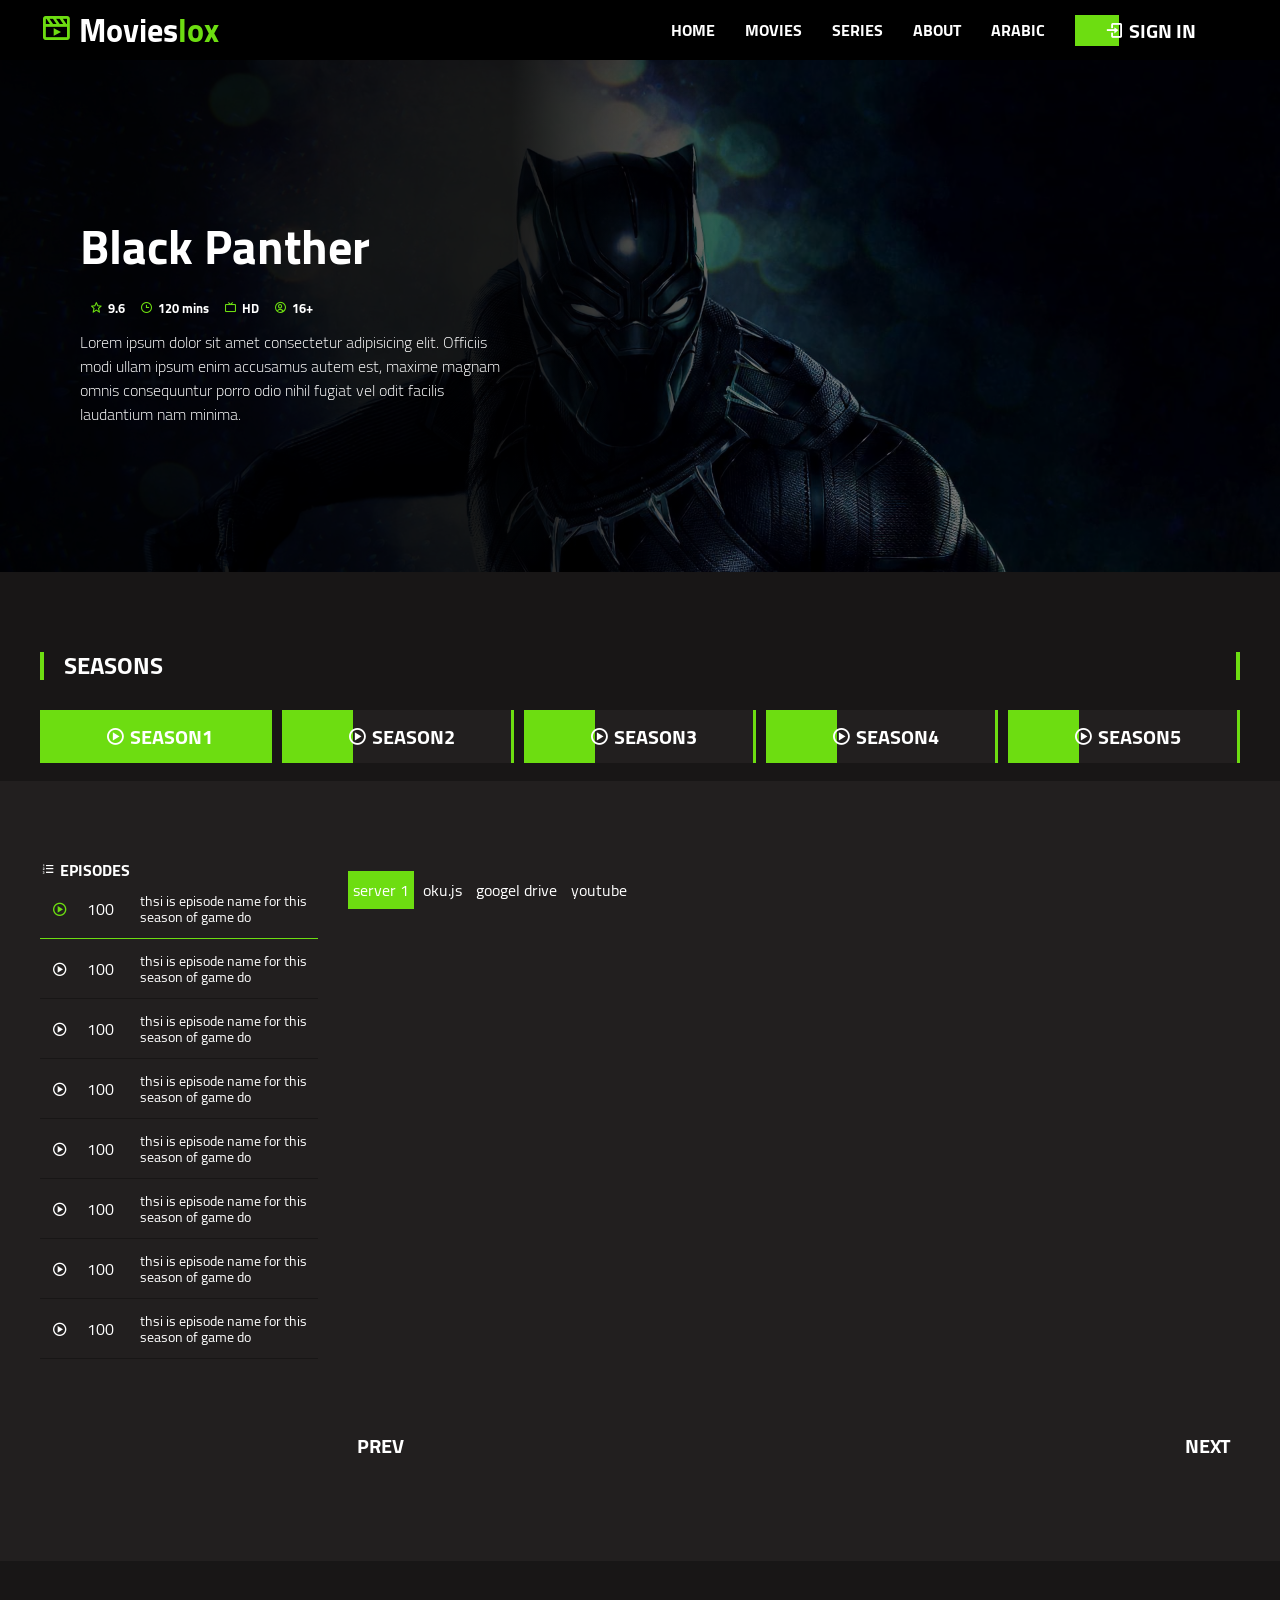
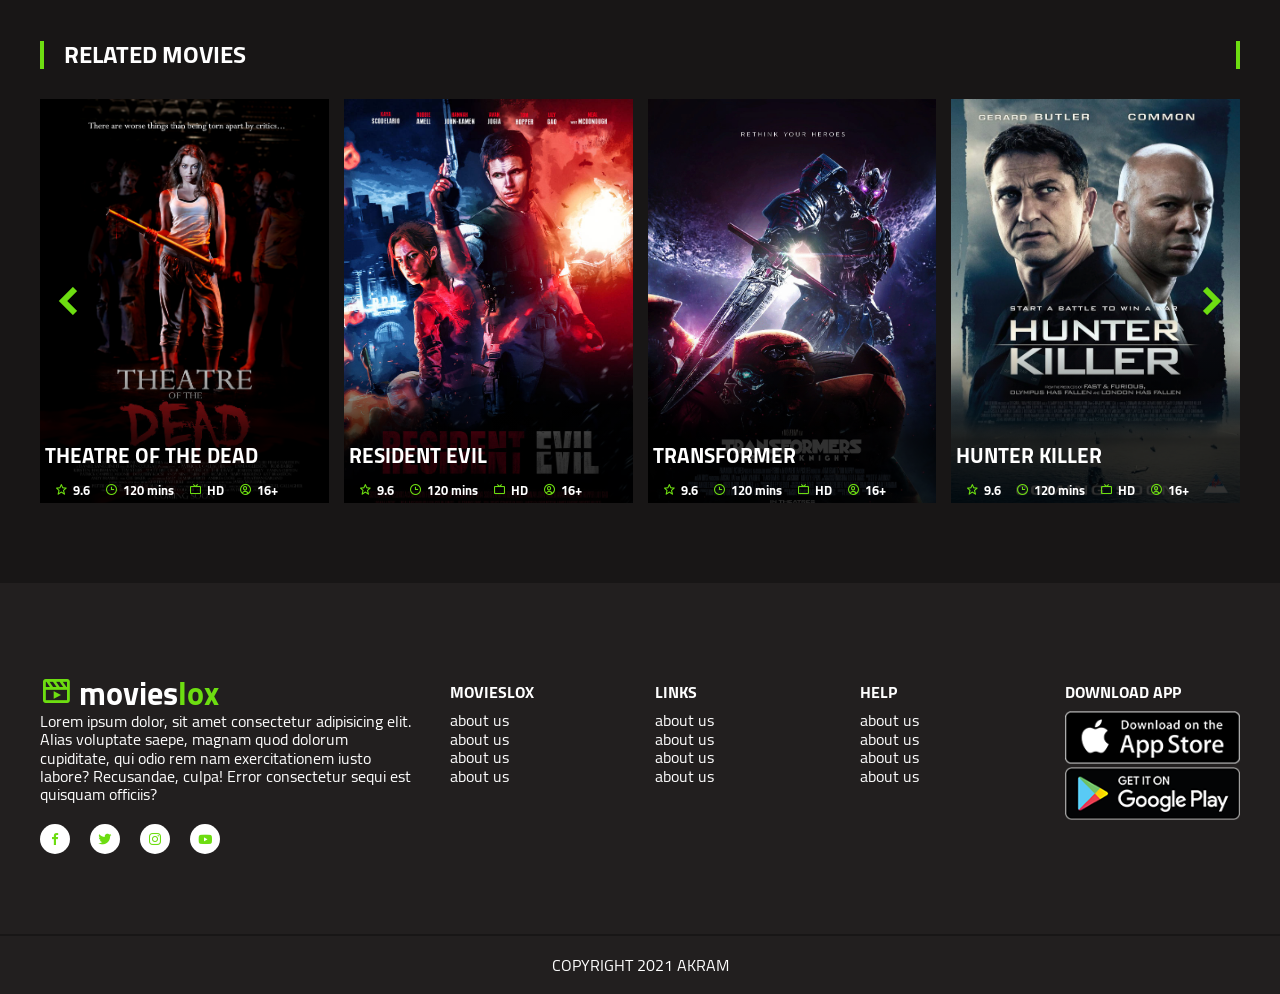
<file: moviesLox-main/movie.html>
<!DOCTYPE html>
<html lang="en">
<head>
    <meta charset="UTF-8">
    <meta http-equiv="X-UA-Compatible" content="IE=edge">
    <meta name="viewport" content="width=device-width, initial-scale=1.0">
    <title>MOVIESLOX</title>
    <!-- css include -->
        <!-- normalize  -->
        <link rel="stylesheet" href="css/normalize.css">
        <!-- end normalize  -->
        <!-- fonts  -->
        <link rel="stylesheet" href="css/fonts.css">
        <!-- end fonts  -->
        <link rel="stylesheet" href="css/bootstrap-grid.min.css">
        <!-- box icons  -->
        <link href='https://unpkg.com/boxicons@2.0.7/css/boxicons.min.css' rel='stylesheet'>
        <!-- end box icons  -->
        <!-- owl carousel  -->
        <link rel="stylesheet" href="https://cdnjs.cloudflare.com/ajax/libs/OwlCarousel2/2.3.4/assets/owl.carousel.min.css"
         integrity="sha512-tS3S5qG0BlhnQROyJXvNjeEM4UpMXHrQfTGmbQ1gKmelCxlSEBUaxhRBj/EFTzpbP4RVSrpEikbmdJobCvhE3g=="
          crossorigin="anonymous" />
        <!-- end owl carousel  -->
        <!-- main  -->
        <link rel="stylesheet" href="css/main.css">
        <!-- end main  -->
    <!-- end css include  -->
  
</head>
<body>
    <!-- nav  -->
    <div class="nav-wrapper">
        <div class="container">
            <div class="nav">
                <!-- logo  -->
                <a href="#" class="logo">
                    <i class='bx bx-movie-play flip-rtl  bx-tada main-color'></i>
                    <span>movies</span><span class="main-color">lox</span>
                </a>
                <!-- end logo  -->
                <!-- menu  -->
                <ul class="nav-menu" id="nav-menu">
                    <li><a class="c-n-item" href="#Home">Home</a></li>
                    <li>
                        <a class="c-n-item" href="#Genre">movies</a>
                        <div class="c-n-i-dropDown">
                            <a href="#" class="list-group-item">action</a>
                            <a href="#" class="list-group-item">action</a>
                            <a href="#" class="list-group-item">action</a>
                            <a href="#" class="list-group-item">action</a>
                            <a href="#" class="list-group-item">action</a>

                        </div>
                    </li>
                    <li><a class="c-n-item" href="#Series">Series</a></li>
                    <li>
                        <a class="c-n-item" href="#About">About</a>

                    </li>
                    <li><a class="c-n-item"  href="rtl/index.html">arabic</a></li>
                    <li>
                        <a href="#Singin" class="btn btn-hover c-n-item">
                            <i class='bx bx-log-in flip-rtl' ></i>
                            <span>Sign in</span>
                        </a>
                    </li>
                </ul>
                <!-- end menu  -->
                <!-- mobile menu toggle  -->
                <div class="hamburger-menu" id="hamburger-menu">
                    <div class="hamburger"></div>
                </div>
                <!-- end mobile menu toggle  -->
            </div>
        </div>
    </div>
    <!-- end nav  -->
    <!-- movie-slide  -->
    <div class="movie-slide">
        <!-- slide item  -->
        <div class="slide-item ">
            <img src="images/black-banner.png" alt="">
            <div class="overlay"></div>
            <div class="slide-item-content">
                <div class="item-content-wrapper">
                    <div class="item-content item-content-title  ">black panther</div>
                    <div class="item-content-infos  ">
                        <div class="item-content-info  rating">
                            <i class="bx bx-star flip-rtl"></i>
                            <span>9.6</span>
                        </div>
                        <div class="item-content-info time">
                            <i class="bx bx-time flip-rtl"></i>
                            <span>120 mins</span>
                        </div>
                        <div class="item-content-info resolution">
                            <i class='bx bx-tv flip-rtl'></i>
                            <span>hd</span>
                        </div>
                        <div class="item-content-info age-restriction">
                            <i class='bx bx-user-circle flip-rtl'></i>
                            <span>16+</span>
                        </div>
                    </div>
                    <div class="item-content-description  ">
                        Lorem ipsum dolor sit amet consectetur adipisicing elit.
                        Officiis modi ullam ipsum enim accusamus autem est,
                        maxime magnam omnis consequuntur porro odio
                        nihil fugiat vel odit facilis laudantium nam minima.
                    </div>
             
                </div>
            </div>
        </div>
        <!-- end slide item  -->
    </div>
    <!-- end movie-slide -->
    <!-- seasons  slid  -->
        
    <div class="section">
        <div class="container">
            <div class="section-header">
                seasons
            </div>
            <div id="seasons-slid" class="owl-carousel ">
                <a href="#" class="season-item btn btn-hover active">
                    <i class="bx bx-play-circle flip-rtl"></i>
                    <span>season</span><span class="num">1</span>
                </a>                
                <a href="#" class="season-item btn btn-hover">
                    <i class="bx bx-play-circle flip-rtl"></i>
                    <span>season</span><span class="num">2</span>
                </a>                
                <a href="#" class="season-item btn btn-hover">
                    <i class="bx bx-play-circle flip-rtl"></i>
                    <span>season</span><span class="num">3</span>
                </a>                
                <a href="#" class="season-item btn btn-hover">
                    <i class="bx bx-play-circle flip-rtl"></i>
                    <span>season</span><span class="num">4</span>
                </a>                
                <a href="#" class="season-item btn btn-hover">
                    <i class="bx bx-play-circle flip-rtl"></i>
                    <span>season</span><span class="num">5</span>
                </a>                
                <a href="#" class="season-item btn btn-hover">
                    <i class="bx bx-play-circle flip-rtl"></i>
                    <span>season</span><span class="num">6</span>
                </a>                
                <a href="#" class="season-item btn btn-hover">
                    <i class="bx bx-play-circle flip-rtl"></i>
                    <span>season</span><span class="num">7</span>
                </a>                
                <a href="#" class="season-item btn btn-hover">
                    <i class="bx bx-play-circle flip-rtl"></i>
                    <span>season</span><span class="num">8</span>
                </a>                
                <a href="#" class="season-item btn btn-hover">
                    <i class="bx bx-play-circle flip-rtl"></i>
                    <span>season</span><span class="num">9</span>
                </a>                
                <a href="#" class="season-item btn btn-hover">
                    <i class="bx bx-play-circle flip-rtl"></i>
                    <span>season</span><span class="num">10</span>
                </a>                
                <a href="#" class="season-item btn btn-hover">
                    <i class="bx bx-play-circle flip-rtl"></i>
                    <span>season</span><span class="num">11</span>
                </a>                
                <a href="#" class="season-item btn btn-hover">
                    <i class="bx bx-play-circle flip-rtl"></i>
                    <span>season</span><span class="num">12</span>
                </a>                
                <a href="#" class="season-item btn btn-hover">
                    <i class="bx bx-play-circle flip-rtl"></i>
                    <span>season</span><span class="num">133</span>
                </a>                
            </div>
        </div>
    </div>
    <!-- end  Seasons  slid   -->
    <!-- watch-section  -->
    <div class="watch-section section">
        <div class="container">
            <div class="row reverse-col-md">
                <!-- episodes  -->
                <div class=" col-lg-3">
                    <div class="episodes">
                        <div class="title">
                            <i class='bx bx-list-ol'></i>
                            <span>episodes</span>
                        </div>
                        <div class="episodes-list">
                            <ul>
                                <li>
                                    <a href="#" class="active">
                                       <div class="episode-name">thsi is episode name for this season of game do </div>
                                       <span class="episode-number">100</span>
                                       <span class="paly-icon">
                                            <i class="bx bx-play-circle flip-rtl"></i>
                                       </span>
                                    </a>
                                </li>
                                <li>
                                    <a href="#">
                                       <div class="episode-name">thsi is episode name for this season of game do </div>
                                       <span class="episode-number">100</span>
                                       <span class="paly-icon">
                                            <i class="bx bx-play-circle flip-rtl"></i>
                                       </span>
                                    </a>
                                </li>
                                <li>
                                    <a href="#">
                                       <div class="episode-name">thsi is episode name for this season of game do </div>
                                       <span class="episode-number">100</span>
                                       <span class="paly-icon">
                                            <i class="bx bx-play-circle flip-rtl"></i>
                                       </span>
                                    </a>
                                </li>
                                <li>
                                    <a href="#">
                                       <div class="episode-name">thsi is episode name for this season of game do </div>
                                       <span class="episode-number">100</span>
                                       <span class="paly-icon">
                                            <i class="bx bx-play-circle flip-rtl"></i>
                                       </span>
                                    </a>
                                </li>
                                <li>
                                    <a href="#">
                                       <div class="episode-name">thsi is episode name for this season of game do </div>
                                       <span class="episode-number">100</span>
                                       <span class="paly-icon">
                                            <i class="bx bx-play-circle flip-rtl"></i>
                                       </span>
                                    </a>
                                </li>
                                <li>
                                    <a href="#">
                                       <div class="episode-name">thsi is episode name for this season of game do </div>
                                       <span class="episode-number">100</span>
                                       <span class="paly-icon">
                                            <i class="bx bx-play-circle flip-rtl"></i>
                                       </span>
                                    </a>
                                </li>
                                <li>
                                    <a href="#">
                                       <div class="episode-name">thsi is episode name for this season of game do </div>
                                       <span class="episode-number">100</span>
                                       <span class="paly-icon">
                                            <i class="bx bx-play-circle flip-rtl"></i>
                                       </span>
                                    </a>
                                </li>
                                <li>
                                    <a href="#">
                                       <div class="episode-name">thsi is episode name for this season of game do </div>
                                       <span class="episode-number">100</span>
                                       <span class="paly-icon">
                                            <i class="bx bx-play-circle flip-rtl"></i>
                                       </span>
                                    </a>
                                </li>
                                <li>
                                    <a href="#">
                                       <div class="episode-name">thsi is episode name for this season of game do </div>
                                       <span class="episode-number">100</span>
                                       <span class="paly-icon">
                                            <i class="bx bx-play-circle flip-rtl"></i>
                                       </span>
                                    </a>
                                </li>
                                <li>
                                    <a href="#">
                                       <div class="episode-name">thsi is episode name for this season of game do </div>
                                       <span class="episode-number">100</span>
                                       <span class="paly-icon">
                                            <i class="bx bx-play-circle flip-rtl"></i>
                                       </span>
                                    </a>
                                </li>
                                <li>
                                    <a href="#">
                                       <div class="episode-name">thsi is episode name for this season of game do </div>
                                       <span class="episode-number">100</span>
                                       <span class="paly-icon">
                                            <i class="bx bx-play-circle flip-rtl"></i>
                                       </span>
                                    </a>
                                </li>
 
                            </ul>
                        </div>
                    </div>
                <!-- end episodes  -->
                </div>
                <div class=" col-lg-9">
                    <div class="row">
                        <div class="col-12">
                            <!-- servers  -->
                            <div class="embed-servers">
                                <div  data-link="https://movs4u.club/embed/6NuQSdhzZBFOV/" class="server-link active">
                                      server 1 
                                </div>
                                <div  data-link="https://ok.ru/videoembed/2228405865178" class="server-link">
                                    oku.js 
                                </div>
                                <div  data-link="https://uqload.com/embed-unfiybuk5ofu.html" class="server-link">
                                   googel drive 
                                </div>
                                <div   data-link="https://yastatic.net/yandex-video-player-iframe-api-bundles/1.0-5946/frame.html#post_message_config=true&amp;vsid=f1a37a417a16cc0271d9e56ad30221caad2807f2cb52xWEBx5946x1621367374&amp;from=dis" class="server-link">
                                    youtube 
                                </div>
                            </div>
                            <!-- end servers  -->
                        </div>
                    </div>
                    <div class="row">
                        <div class="col-12">
                            <!-- player  -->
                            <div id="embed-player" class="embed-player">
                                <iframe id="iframe-player" allowfullscreen="" src="https://movs4u.club/embed/6NuQSdhzZBFOV/"
                                class="iframe-player" width="100%" height="100%" frameborder="0"></iframe>
                            </div>
                            <!-- end player -->
                        </div>
                    </div>
                    <div class="row">
                        <div class="episodes-navigation">
                            <a href="#prev" class="btn">prev</a>
                            <a href="#next" class="btn">next</a>
                        </div>
                    </div>
                </div>
            </div>

        </div>
    </div>
    <!-- end watch section  -->
    <!-- related movies section  -->
    <div class="section">
        <div class="container">
            <div class="section-header">
                related movies
            </div>
            <div class="movies-slid carousel-nav-center owl-carousel">
                <!-- movie item  -->
                <a href="#" class="movie-item">
                    <img src="images/movies/theatre-dead.jpg" alt="">
                    <div class="movie-item-content">
                        <div class="movie-item-title">
                            theatre of the dead
                        </div>
                        <div class="item-content-infos ">
                            <div class="item-content-info  rating">
                                <i class="bx bx-star flip-rtl"></i>
                                <span>9.6</span>
                            </div>
                            <div class="item-content-info time">
                                <i class="bx bx-time flip-rtl"></i>
                                <span>120 mins</span>
                            </div>
                            <div class="item-content-info resolution">
                                <i class='bx bx-tv flip-rtl'></i>
                                <span>hd</span>
                            </div>
                            <div class="item-content-info age-restriction">
                                <i class='bx bx-user-circle flip-rtl'></i>
                                <span>16+</span>
                            </div>
                        </div>
                    </div>
                </a>
                <!-- end movie item  -->

                <!-- :::::::::::::::::::::: -->
                <!-- :::::::::::::::::::::::::: -->
                <!-- movie item  -->
                <a href="#" class="movie-item">
                    <img src="images/movies/resident-evil.jpg" alt="">
                    <div class="movie-item-content">
                        <div class="movie-item-title">
                            resident evil
                        </div>
                        <div class="item-content-infos ">
                            <div class="item-content-info  rating">
                                <i class="bx bx-star flip-rtl"></i>
                                <span>9.6</span>
                            </div>
                            <div class="item-content-info time">
                                <i class="bx bx-time flip-rtl"></i>
                                <span>120 mins</span>
                            </div>
                            <div class="item-content-info resolution">
                                <i class='bx bx-tv flip-rtl'></i>
                                <span>hd</span>
                            </div>
                            <div class="item-content-info age-restriction">
                                <i class='bx bx-user-circle flip-rtl'></i>
                                <span>16+</span>
                            </div>
                        </div>
                    </div>
                </a>
                <!-- movie item  -->
                <a href="#" class="movie-item">
                    <img src="images/movies/transformer.jpg" alt="">
                    <div class="movie-item-content">
                        <div class="movie-item-title">
                            transformer
                        </div>
                        <div class="item-content-infos ">
                            <div class="item-content-info  rating">
                                <i class="bx bx-star flip-rtl"></i>
                                <span>9.6</span>
                            </div>
                            <div class="item-content-info time">
                                <i class="bx bx-time flip-rtl"></i>
                                <span>120 mins</span>
                            </div>
                            <div class="item-content-info resolution">
                                <i class='bx bx-tv flip-rtl'></i>
                                <span>hd</span>
                            </div>
                            <div class="item-content-info age-restriction">
                                <i class='bx bx-user-circle flip-rtl'></i>
                                <span>16+</span>
                            </div>
                        </div>
                    </div>
                </a>
                <a href="#" class="movie-item">
                    <img src="images/movies/hunter-killer.jpg" alt="">
                    <div class="movie-item-content">
                        <div class="movie-item-title">
                            hunter killer
                        </div>
                        <div class="item-content-infos ">
                            <div class="item-content-info  rating">
                                <i class="bx bx-star flip-rtl"></i>
                                <span>9.6</span>
                            </div>
                            <div class="item-content-info time">
                                <i class="bx bx-time flip-rtl"></i>
                                <span>120 mins</span>
                            </div>
                            <div class="item-content-info resolution">
                                <i class='bx bx-tv flip-rtl'></i>
                                <span>hd</span>
                            </div>
                            <div class="item-content-info age-restriction">
                                <i class='bx bx-user-circle flip-rtl'></i>
                                <span>16+</span>
                            </div>
                        </div>
                    </div>
                </a>
                <a href="#" class="movie-item">
                    <img src="images/movies/love-roise.jpg" alt="">
                    <div class="movie-item-content">
                        <div class="movie-item-title">
                            love roise
                        </div>
                        <div class="item-content-infos ">
                            <div class="item-content-info  rating">
                                <i class="bx bx-star flip-rtl"></i>
                                <span>9.6</span>
                            </div>
                            <div class="item-content-info time">
                                <i class="bx bx-time flip-rtl"></i>
                                <span>120 mins</span>
                            </div>
                            <div class="item-content-info resolution">
                                <i class='bx bx-tv flip-rtl'></i>
                                <span>hd</span>
                            </div>
                            <div class="item-content-info age-restriction">
                                <i class='bx bx-user-circle flip-rtl'></i>
                                <span>16+</span>
                            </div>
                        </div>
                    </div>
                </a>
                <a href="#" class="movie-item">
                    <img src="images/movies/insidious.jpg" alt="">
                    <div class="movie-item-content">
                        <div class="movie-item-title">
                            insidious
                        </div>
                        <div class="item-content-infos ">
                            <div class="item-content-info  rating">
                                <i class="bx bx-star flip-rtl"></i>
                                <span>9.6</span>
                            </div>
                            <div class="item-content-info time">
                                <i class="bx bx-time flip-rtl"></i>
                                <span>120 mins</span>
                            </div>
                            <div class="item-content-info resolution">
                                <i class='bx bx-tv flip-rtl'></i>
                                <span>hd</span>
                            </div>
                            <div class="item-content-info age-restriction">
                                <i class='bx bx-user-circle flip-rtl'></i>
                                <span>16+</span>
                            </div>
                        </div>
                    </div>
                </a>
                <a href="#" class="movie-item">
                    <img src="images/movies/resident-evil.jpg" alt="">
                    <div class="movie-item-content">
                        <div class="movie-item-title">
                            resident evil
                        </div>
                        <div class="item-content-infos ">
                            <div class="item-content-info  rating">
                                <i class="bx bx-star flip-rtl"></i>
                                <span>9.6</span>
                            </div>
                            <div class="item-content-info time">
                                <i class="bx bx-time flip-rtl"></i>
                                <span>120 mins</span>
                            </div>
                            <div class="item-content-info resolution">
                                <i class='bx bx-tv flip-rtl'></i>
                                <span>hd</span>
                            </div>
                            <div class="item-content-info age-restriction">
                                <i class='bx bx-user-circle flip-rtl'></i>
                                <span>16+</span>
                            </div>
                        </div>
                    </div>
                </a>
                <!-- end movie item  -->
                <!-- :::::::::::::::::::::::::: -->
                <!-- :::::::::::::::::::::::::::: -->
            </div>
        </div>
    </div>
    <!-- end related movies section  -->
    <!-- footer section  -->
    <footer class="section">
        <div class="container">
            <div class="row">
                <div class="col-lg-4 col-md-6 col-sm-12">
                    <div class="content">
                        <!-- logo  -->
                        <a href="#" class="logo">
                            <i class='bx bx-movie-play flip-rtl  bx-tada main-color'></i>
                            <span>movies</span><span class="main-color">lox</span>
                        </a>
                        <!-- end logo  -->
                        <p>Lorem ipsum dolor, sit amet consectetur adipisicing elit. 
                            Alias voluptate saepe, magnam quod dolorum cupiditate, 
                            qui odio rem nam exercitationem iusto labore? Recusandae, 
                            culpa! Error consectetur sequi est quisquam officiis?
                        </p>
                        <div class="social-list">
                            <a href="#" class="social-item">
                                <i class="bx bxl-facebook "></i>
                            </a>
                            <a href="#" class="social-item">
                                <i class="bx bxl-twitter "></i>
                            </a>
                            <a href="#" class="social-item">
                                <i class="bx bxl-instagram "></i>
                            </a>
                            <a href="#" class="social-item">
                                <i class="bx bxl-youtube "></i>
                            </a>
                        </div>
                    </div>
                </div>
                <div class="col-lg-8 col-md-6 col-sm-12">
                    <div class="row">
                        <div class="col-lg-3 col-md-6 col-sm-12">
                            <div class="content">
                                <div class="wedget-title">movieslox</div>
                                <ul class="wedget-menu">
                                    <li><a href="#">about us</a></li>
                                    <li><a href="#">about us</a></li>
                                    <li><a href="#">about us</a></li>
                                    <li><a href="#">about us</a></li>
                                </ul>
                            </div>
                        </div>
                        <div class="col-lg-3 col-md-6 col-sm-12">
                            <div class="content">
                                <div class="wedget-title">links</div>
                                <ul class="wedget-menu">
                                    <li><a href="#">about us</a></li>
                                    <li><a href="#">about us</a></li>
                                    <li><a href="#">about us</a></li>
                                    <li><a href="#">about us</a></li>
                                </ul>
                            </div>
                        </div>
                        <div class="col-lg-3 col-md-6 col-sm-12">
                            <div class="content">
                                <div class="wedget-title">help</div>
                                <ul class="wedget-menu">
                                    <li><a href="#">about us</a></li>
                                    <li><a href="#">about us</a></li>
                                    <li><a href="#">about us</a></li>
                                    <li><a href="#">about us</a></li>
                                </ul>
                            </div>
                        </div>
                        <div class="col-lg-3 col-md-6 col-sm-12">
                            <div class="content">
                                <div class="wedget-title">download app</div>
                                <ul class="wedget-menu">
                                    <li><a href="#"><img src="images/app-store.png" alt=""></a></li>
                                    <li><a href="#"><img src="images/google-play.png" alt=""></a></li>
                                </ul>
                            </div>
                        </div>
                    </div>
                </div>

            </div>
        </div>

    </footer>
    <!-- end footer section  -->
    <!-- copyright section  -->
    <div class="copyright">
        copyright 2021 <a href="https://github.com/1akram" target="_blank" >akram</a>
    </div>
    <!-- end copyright section  -->
 


 








    <!-- js include  -->
        <!-- jquery  -->
        <script src="js/jQuery/jquery-3.6.0.min.js"></script>
        <!-- end jquery  -->
        <!-- owl carousel  -->
        <script src="https://cdnjs.cloudflare.com/ajax/libs/OwlCarousel2/2.3.4/owl.carousel.min.js"
         integrity="sha512-bPs7Ae6pVvhOSiIcyUClR7/q2OAsRiovw4vAkX+zJbw3ShAeeqezq50RIIcIURq7Oa20rW2n2q+fyXBNcU9lrw=="
         crossorigin="anonymous"></script>
        <!-- end owl carousel  -->
        <!-- main  -->
        <script src="js/main.js"></script>
        <!-- end main  -->
        <script>

        </script>
    <!-- end js include  -->
</body>
</html>
</file>
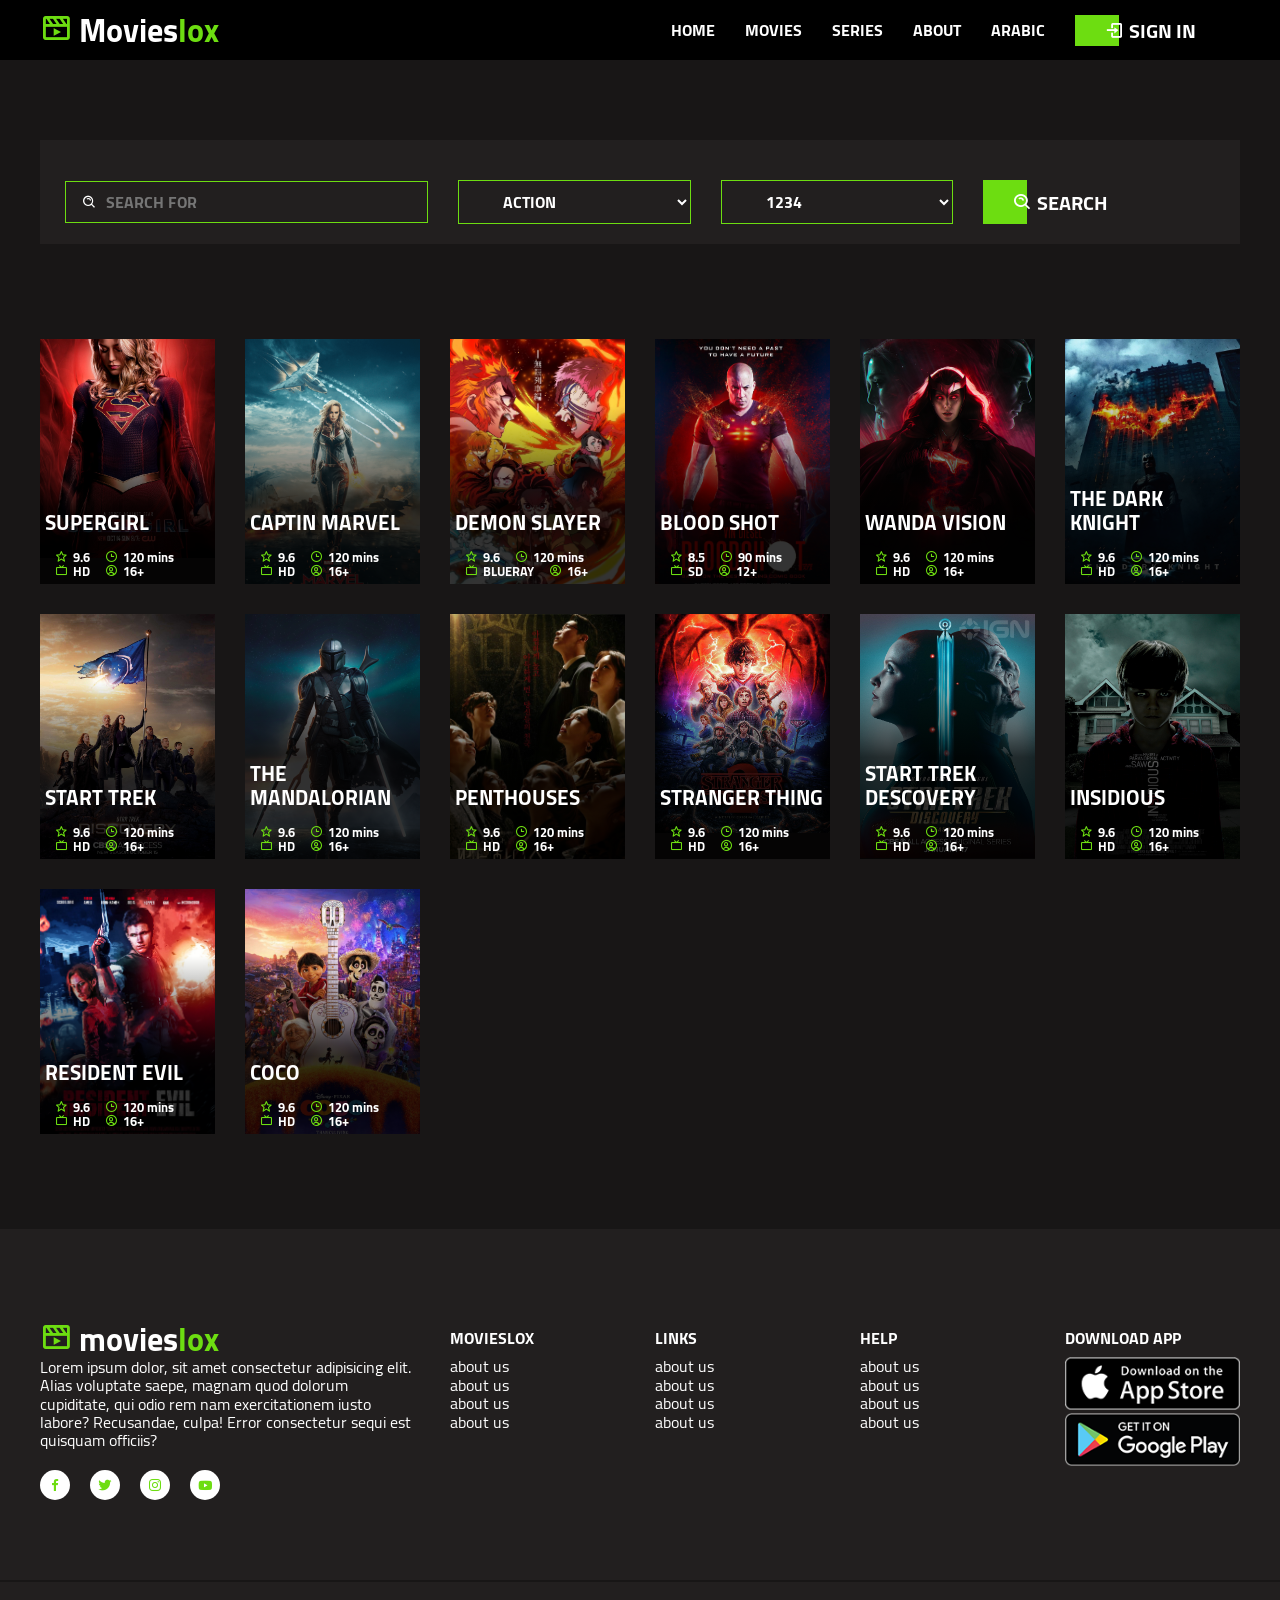
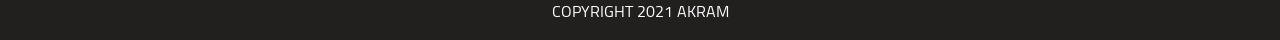
<file: moviesLox-main/searchMovies.html>
<!DOCTYPE html>
<html lang="en">
<head>
    <meta charset="UTF-8">
    <meta http-equiv="X-UA-Compatible" content="IE=edge">
    <meta name="viewport" content="width=device-width, initial-scale=1.0">
    <title>MOVIESLOX</title>
    <!-- css include -->
        <!-- normalize  -->
        <link rel="stylesheet" href="css/normalize.css">
        <!-- end normalize  -->
        <!-- fonts  -->
        <link rel="stylesheet" href="css/fonts.css">
        <!-- end fonts  -->
        <link rel="stylesheet" href="css/bootstrap-grid.min.css">
        <!-- box icons  -->
        <link href='https://unpkg.com/boxicons@2.0.7/css/boxicons.min.css' rel='stylesheet'>
        <!-- end box icons  -->
        <!-- owl carousel  -->
        <link rel="stylesheet" href="https://cdnjs.cloudflare.com/ajax/libs/OwlCarousel2/2.3.4/assets/owl.carousel.min.css"
         integrity="sha512-tS3S5qG0BlhnQROyJXvNjeEM4UpMXHrQfTGmbQ1gKmelCxlSEBUaxhRBj/EFTzpbP4RVSrpEikbmdJobCvhE3g=="
          crossorigin="anonymous" />
        <!-- end owl carousel  -->
        <!-- main  -->
        <link rel="stylesheet" href="css/main.css">
        <!-- end main  -->
    <!-- end css include  -->
  
</head>
<body>
    <!-- nav  -->
    <div class="nav-wrapper">
        <div class="container">
            <div class="nav">
                <!-- logo  -->
                <a href="#" class="logo">
                    <i class='bx bx-movie-play flip-rtl  bx-tada main-color'></i>
                    <span>movies</span><span class="main-color">lox</span>
                </a>
                <!-- end logo  -->

                <!-- menu  -->
                <ul class="nav-menu" id="nav-menu">
                    <li><a class="c-n-item" href="#Home">Home</a></li>
                    <li>
                        <a class="c-n-item" href="#Genre">movies</a>
                        <div class="c-n-i-dropDown">
                            <a href="#" class="list-group-item">action</a>
                            <a href="#" class="list-group-item">action</a>
                            <a href="#" class="list-group-item">action</a>
                            <a href="#" class="list-group-item">action</a>
                            <a href="#" class="list-group-item">action</a>

                        </div>
                    </li>
                    <li><a class="c-n-item" href="#Series">Series</a></li>
                    <li>
                        <a class="c-n-item" href="#About">About</a>

                    </li>
                    <li><a class="c-n-item"  href="rtl/index.html">arabic</a></li>
                    <li>
                        <a href="#Singin" class="btn btn-hover c-n-item">
                            <i class='bx bx-log-in flip-rtl' ></i>
                            <span>Sign in</span>
                        </a>
                    </li>
                </ul>
                <!-- end menu  -->
                
                <!-- mobile menu toggle  -->
                <div class="hamburger-menu" id="hamburger-menu">
                    <div class="hamburger"></div>
                </div>
                <!-- end mobile menu toggle  -->
            </div>
        </div>
    </div>
    <!-- end nav  -->
    <!-- search bar section  -->
    <div class="section">
        <div class="container">
            <div class="search-bar">
                <form action="#" id="search-form"></form>
                <div class="col-sm-12 col-md-4">
                    <div class="search-field">
                        <i class='bx bx-search-alt'></i>
                        <input type="text" name="text" placeholder="search for" form="search-form">
                    </div>
                </div>
                <div class="col-sm-12 col-md-8">
                    <div class="row">
                        <div class="col-xs-12 col-sm-4">
                            <div class="type-field">
                                <select name="type" form="search-form"  >
                                    <option value="A">Action</option>
                                    <option value="A">sci-fi</option>
                                    <option value="A">drama</option>
                                    <option value="A">comedy</option>
                                    <option value="A">crame</option>
                                </select>
                            </div>
                        </div>
                        <div class="col-xs-12 col-sm-4">
                            <div class="year-field">
                                <select name="year"  form="search-form" >
                                    <option value="A">1234</option>
                                    <option value="A">3232</option>
                                    <option value="A">1999</option>
                                    <option value="A">2012</option>
                                    <option value="A">2143</option>
                                </select>
                            </div>
                        </div>
                        <div class="col-xs-12 col-sm-4">
                            <div class="submit-field btn btn-hover">
                                <i class='bx bx-search-alt'></i>
                                <input type="submit"   form="search-form" value="search">
                            </div>
                        </div>
                    </div>
                </div>
            </div>
        </div>
    </div>
    <!-- end search bar section -->
    <!-- search result section  -->
    <div class="section">
        <div class="container">
            <div class="row movies-search-result">

                <!-- movie item  -->
                <div class="col-6 col-xl-2 col-md-3 col-sm-6">
                    <div class="movie-item">
                        <a href="movie.html">
                            <img src="images/series/supergirl.jpg" alt="">
                            <div class="movie-item-content">
                                <div class="movie-item-title">
                                    supergirl
                                </div>
                                <div class="item-content-infos ">
                                    <div class="item-content-info  rating">
                                        <i class="bx bx-star flip-rtl"></i>
                                        <span>9.6</span>
                                    </div>
                                    <div class="item-content-info time">
                                        <i class="bx bx-time flip-rtl"></i>
                                        <span>120 mins</span>
                                    </div>
                                    <div class="item-content-info resolution">
                                        <i class='bx bx-tv flip-rtl'></i>
                                        <span>hd</span>
                                    </div>
                                    <div class="item-content-info age-restriction">
                                        <i class='bx bx-user-circle flip-rtl'></i>
                                        <span>16+</span>
                                    </div>
                                </div>
                    
                            </div>
                        </a>
                    </div>
                </div>
                <!-- end movie item  -->
                <!-- movie item  -->
                <div class="col-6 col-xl-2 col-md-3 col-sm-6">
                    <div class="movie-item">
                        <a href="movie.html">
                            <img src="images/movies/captain-marvel.png" alt="">
                            <div class="movie-item-content">
                                <div class="movie-item-title">
                                    captin marvel
                                </div>
                                <div class="item-content-infos ">
                                    <div class="item-content-info  rating">
                                        <i class="bx bx-star flip-rtl"></i>
                                        <span>9.6</span>
                                    </div>
                                    <div class="item-content-info time">
                                        <i class="bx bx-time flip-rtl"></i>
                                        <span>120 mins</span>
                                    </div>
                                    <div class="item-content-info resolution">
                                        <i class='bx bx-tv flip-rtl'></i>
                                        <span>hd</span>
                                    </div>
                                    <div class="item-content-info age-restriction">
                                        <i class='bx bx-user-circle flip-rtl'></i>
                                        <span>16+</span>
                                    </div>
                                </div>
                            </div>
                        </a>
                    </div>
                </div>
                <!-- end movie item  -->
                <!-- movie item  -->
                <div class="col-6 col-xl-2 col-md-3 col-sm-6">
                    <div class="movie-item">
                        <a href="movie.html">
                            <img src="images/cartoons/demon-slayer.jpg" alt="">
                            <div class="movie-item-content">
                                <div class="movie-item-title">
                                    demon slayer
                                </div>
                                <div class="item-content-infos ">
                                    <div class="item-content-info  rating">
                                        <i class="bx bx-star flip-rtl"></i>
                                        <span>9.6</span>
                                    </div>
                                    <div class="item-content-info time">
                                        <i class="bx bx-time flip-rtl"></i>
                                        <span>120 mins</span>
                                    </div>
                                    <div class="item-content-info resolution">
                                        <i class='bx bx-tv flip-rtl'></i>
                                        <span>blueray</span>
                                    </div>
                                    <div class="item-content-info age-restriction">
                                        <i class='bx bx-user-circle flip-rtl'></i>
                                        <span>16+</span>
                                    </div>
                                </div>
        
                            </div>
                        </a>
                    </div>
                </div>
                <!-- end movie item  -->
                <!-- movie item  -->
                <div class="col-6 col-xl-2 col-md-3 col-sm-6">
                    <div class="movie-item">
                        <a href="movie.html">
                            <img src="images/movies/blood-shot.jpg" alt="">
                            <div class="movie-item-content">
                                <div class="movie-item-title">
                                    blood shot
                                </div>
                                <div class="item-content-infos ">
                                    <div class="item-content-info  rating">
                                        <i class="bx bx-star flip-rtl"></i>
                                        <span>8.5</span>
                                    </div>
                                    <div class="item-content-info time">
                                        <i class="bx bx-time flip-rtl"></i>
                                        <span>90 mins</span>
                                    </div>
                                    <div class="item-content-info resolution">
                                        <i class='bx bx-tv flip-rtl'></i>
                                        <span>sd</span>
                                    </div>
                                    <div class="item-content-info age-restriction">
                                        <i class='bx bx-user-circle flip-rtl'></i>
                                        <span>12+</span>
                                    </div>
                                </div>
        
                            </div>
                        </a>
                    </div>
                </div>
                <!-- end movie item  -->
                <!-- movie item  -->
                <div class="col-6 col-xl-2 col-md-3 col-sm-6">
                    <div class="movie-item">
                        <a href="movie.html">
                            <img src="images/series/wanda.png" alt="">
                            <div class="movie-item-content">
                                <div class="movie-item-title">
                                    wanda vision
                                </div>
                                <div class="item-content-infos ">
                                    <div class="item-content-info  rating">
                                        <i class="bx bx-star flip-rtl"></i>
                                        <span>9.6</span>
                                    </div>
                                    <div class="item-content-info time">
                                        <i class="bx bx-time flip-rtl"></i>
                                        <span>120 mins</span>
                                    </div>
                                    <div class="item-content-info resolution">
                                        <i class='bx bx-tv flip-rtl'></i>
                                        <span>hd</span>
                                    </div>
                                    <div class="item-content-info age-restriction">
                                        <i class='bx bx-user-circle flip-rtl'></i>
                                        <span>16+</span>
                                    </div>
                                </div>
        
                            </div>
                        </a>
                    </div>
                </div>
                <!-- end movie item  -->
                <!-- movie item  -->
                <div class="col-6 col-xl-2 col-md-3 col-sm-6">
                    <div class="movie-item">
                        <a href="movie.html">
                            <img src="images/movies/bat-man.jpg" alt="">
                            <div class="movie-item-content">
                                <div class="movie-item-title">
                                    the dark knight
                                </div>
                                <div class="item-content-infos ">
                                    <div class="item-content-info  rating">
                                        <i class="bx bx-star flip-rtl"></i>
                                        <span>9.6</span>
                                    </div>
                                    <div class="item-content-info time">
                                        <i class="bx bx-time flip-rtl"></i>
                                        <span>120 mins</span>
                                    </div>
                                    <div class="item-content-info resolution">
                                        <i class='bx bx-tv flip-rtl'></i>
                                        <span>hd</span>
                                    </div>
                                    <div class="item-content-info age-restriction">
                                        <i class='bx bx-user-circle flip-rtl'></i>
                                        <span>16+</span>
                                    </div>
                                </div>
        
                            </div>
                        </a>
                    </div>
                </div>
                <!-- end movie item  -->
                <!-- movie item  -->
                <div class="col-6 col-xl-2 col-md-3 col-sm-6">
                    <div class="movie-item">
                        <a href="movie.html">
                            <img src="images/series/start-trek.jpeg" alt="">
                            <div class="movie-item-content">
                                <div class="movie-item-title">
                                    start trek
                                </div>
                                <div class="item-content-infos ">
                                    <div class="item-content-info  rating">
                                        <i class="bx bx-star flip-rtl"></i>
                                        <span>9.6</span>
                                    </div>
                                    <div class="item-content-info time">
                                        <i class="bx bx-time flip-rtl"></i>
                                        <span>120 mins</span>
                                    </div>
                                    <div class="item-content-info resolution">
                                        <i class='bx bx-tv flip-rtl'></i>
                                        <span>hd</span>
                                    </div>
                                    <div class="item-content-info age-restriction">
                                        <i class='bx bx-user-circle flip-rtl'></i>
                                        <span>16+</span>
                                    </div>
                                </div>
        
                            </div>
                        </a>
                    </div>
                </div>
                <!-- end movie item  -->
                <!-- movie item  -->
                <div class="col-6 col-xl-2 col-md-3 col-sm-6">
                    <div class="movie-item">
                        <a href="movie.html">
                            <img src="images/series/mandalorian.jpg" alt="">
                            <div class="movie-item-content">
                                <div class="movie-item-title">
                                    the mandalorian
                                </div>
                                <div class="item-content-infos ">
                                    <div class="item-content-info  rating">
                                        <i class="bx bx-star flip-rtl"></i>
                                        <span>9.6</span>
                                    </div>
                                    <div class="item-content-info time">
                                        <i class="bx bx-time flip-rtl"></i>
                                        <span>120 mins</span>
                                    </div>
                                    <div class="item-content-info resolution">
                                        <i class='bx bx-tv flip-rtl'></i>
                                        <span>hd</span>
                                    </div>
                                    <div class="item-content-info age-restriction">
                                        <i class='bx bx-user-circle flip-rtl'></i>
                                        <span>16+</span>
                                    </div>
                                </div>
                            </div>
                        </a>
                    </div>
                </div>
                <!-- end movie item  -->
                <!-- movie item  -->
                <div class="col-6 col-xl-2 col-md-3 col-sm-6">
                    <div class="movie-item">
                        <a href="movie.html">
                            <img src="images/series/penthouses.jpg" alt="">
                            <div class="movie-item-content">
                                <div class="movie-item-title">
                                    penthouses
                                </div>
                                <div class="item-content-infos ">
                                    <div class="item-content-info  rating">
                                        <i class="bx bx-star flip-rtl"></i>
                                        <span>9.6</span>
                                    </div>
                                    <div class="item-content-info time">
                                        <i class="bx bx-time flip-rtl"></i>
                                        <span>120 mins</span>
                                    </div>
                                    <div class="item-content-info resolution">
                                        <i class='bx bx-tv flip-rtl'></i>
                                        <span>hd</span>
                                    </div>
                                    <div class="item-content-info age-restriction">
                                        <i class='bx bx-user-circle flip-rtl'></i>
                                        <span>16+</span>
                                    </div>
                                </div>
                            </div>
                        </a>
                    </div>
                </div>
                <!-- end movie item  -->
                <!-- movie item  -->
                <div class="col-6 col-xl-2 col-md-3 col-sm-6">
                    <div class="movie-item">
                        <a href="movie.html">
                            <img src="images/series/stranger-thing.jpg" alt="">
                            <div class="movie-item-content">
                                <div class="movie-item-title">
                                    stranger thing
                                </div>
                                <div class="item-content-infos ">
                                    <div class="item-content-info  rating">
                                        <i class="bx bx-star flip-rtl"></i>
                                        <span>9.6</span>
                                    </div>
                                    <div class="item-content-info time">
                                        <i class="bx bx-time flip-rtl"></i>
                                        <span>120 mins</span>
                                    </div>
                                    <div class="item-content-info resolution">
                                        <i class='bx bx-tv flip-rtl'></i>
                                        <span>hd</span>
                                    </div>
                                    <div class="item-content-info age-restriction">
                                        <i class='bx bx-user-circle flip-rtl'></i>
                                        <span>16+</span>
                                    </div>
                                </div>
                            </div>
                        </a>
                    </div>
                </div>
                <!-- end movie item  -->
                <!-- movie item  -->
                <div class="col-6 col-xl-2 col-md-3 col-sm-6">
                    <div class="movie-item">
                        <a href="movie.html">
                            <img src="images/series/star-trek.jpg" alt="">
                            <div class="movie-item-content">
                                <div class="movie-item-title">
                                    start trek descovery
                                </div>
                                <div class="item-content-infos ">
                                    <div class="item-content-info  rating">
                                        <i class="bx bx-star flip-rtl"></i>
                                        <span>9.6</span>
                                    </div>
                                    <div class="item-content-info time">
                                        <i class="bx bx-time flip-rtl"></i>
                                        <span>120 mins</span>
                                    </div>
                                    <div class="item-content-info resolution">
                                        <i class='bx bx-tv flip-rtl'></i>
                                        <span>hd</span>
                                    </div>
                                    <div class="item-content-info age-restriction">
                                        <i class='bx bx-user-circle flip-rtl'></i>
                                        <span>16+</span>
                                    </div>
                                </div>
                            </div>
                        </a>
                    </div>
                </div>
                <!-- end movie item  -->
                <!-- movie item  -->
                <div class="col-6 col-xl-2 col-md-3 col-sm-6">
                    <div class="movie-item">
                        <a href="movie.html">
                            <img src="images/movies/insidious.jpg" alt="">
                            <div class="movie-item-content">
                                <div class="movie-item-title">
                                    insidious
                                </div>
                                <div class="item-content-infos ">
                                    <div class="item-content-info  rating">
                                        <i class="bx bx-star flip-rtl"></i>
                                        <span>9.6</span>
                                    </div>
                                    <div class="item-content-info time">
                                        <i class="bx bx-time flip-rtl"></i>
                                        <span>120 mins</span>
                                    </div>
                                    <div class="item-content-info resolution">
                                        <i class='bx bx-tv flip-rtl'></i>
                                        <span>hd</span>
                                    </div>
                                    <div class="item-content-info age-restriction">
                                        <i class='bx bx-user-circle flip-rtl'></i>
                                        <span>16+</span>
                                    </div>
                                </div>
                            </div>
                        </a>
                    </div>
                </div>
                <!-- end movie item  -->
                <!-- movie item  -->
                <div class="col-6 col-xl-2 col-md-3 col-sm-6">
                    <div class="movie-item">
                        <a href="movie.html">
                            <img src="images/movies/resident-evil.jpg" alt="">
                            <div class="movie-item-content">
                                <div class="movie-item-title">
                                    resident evil
                                </div>
                                <div class="item-content-infos ">
                                    <div class="item-content-info  rating">
                                        <i class="bx bx-star flip-rtl"></i>
                                        <span>9.6</span>
                                    </div>
                                    <div class="item-content-info time">
                                        <i class="bx bx-time flip-rtl"></i>
                                        <span>120 mins</span>
                                    </div>
                                    <div class="item-content-info resolution">
                                        <i class='bx bx-tv flip-rtl'></i>
                                        <span>hd</span>
                                    </div>
                                    <div class="item-content-info age-restriction">
                                        <i class='bx bx-user-circle flip-rtl'></i>
                                        <span>16+</span>
                                    </div>
                                </div>
                            </div>
                        </a>
                    </div>
                </div>
                <!-- end movie item  -->
                <!-- movie item  -->
                <div class="col-6 col-xl-2 col-md-3 col-sm-6">
                    <div class="movie-item">
                        <a href="movie.html">
                            <img src="images/cartoons/coco.jpg" alt="">
                            <div class="movie-item-content">
                                <div class="movie-item-title">
                                    coco
                                </div>
                                <div class="item-content-infos ">
                                    <div class="item-content-info  rating">
                                        <i class="bx bx-star flip-rtl"></i>
                                        <span>9.6</span>
                                    </div>
                                    <div class="item-content-info time">
                                        <i class="bx bx-time flip-rtl"></i>
                                        <span>120 mins</span>
                                    </div>
                                    <div class="item-content-info resolution">
                                        <i class='bx bx-tv flip-rtl'></i>
                                        <span>hd</span>
                                    </div>
                                    <div class="item-content-info age-restriction">
                                        <i class='bx bx-user-circle flip-rtl'></i>
                                        <span>16+</span>
                                    </div>
                                </div>
                            </div>
                        </a>
                    </div>
                </div>
                <!-- end movie item  -->
            </div>
        </div>
    </div>
    <!-- end search result section -->

    <!-- footer section  -->
    <footer class="section">
        <div class="container">
            <div class="row">
                <div class="col-lg-4 col-md-6 col-sm-12">
                    <div class="content">
                        <!-- logo  -->
                        <a href="#" class="logo">
                            <i class='bx bx-movie-play flip-rtl  bx-tada main-color'></i>
                            <span>movies</span><span class="main-color">lox</span>
                        </a>
                        <!-- end logo  -->
                        <p>Lorem ipsum dolor, sit amet consectetur adipisicing elit. 
                            Alias voluptate saepe, magnam quod dolorum cupiditate, 
                            qui odio rem nam exercitationem iusto labore? Recusandae, 
                            culpa! Error consectetur sequi est quisquam officiis?
                        </p>
                        <div class="social-list">
                            <a href="#" class="social-item">
                                <i class="bx bxl-facebook "></i>
                            </a>
                            <a href="#" class="social-item">
                                <i class="bx bxl-twitter "></i>
                            </a>
                            <a href="#" class="social-item">
                                <i class="bx bxl-instagram "></i>
                            </a>
                            <a href="#" class="social-item">
                                <i class="bx bxl-youtube "></i>
                            </a>
                        </div>
                    </div>
                </div>
                <div class="col-lg-8 col-md-6 col-sm-12">
                    <div class="row">
                        <div class="col-lg-3 col-md-6 col-sm-12">
                            <div class="content">
                                <div class="wedget-title">movieslox</div>
                                <ul class="wedget-menu">
                                    <li><a href="#">about us</a></li>
                                    <li><a href="#">about us</a></li>
                                    <li><a href="#">about us</a></li>
                                    <li><a href="#">about us</a></li>
                                </ul>
                            </div>
                        </div>
                        <div class="col-lg-3 col-md-6 col-sm-12">
                            <div class="content">
                                <div class="wedget-title">links</div>
                                <ul class="wedget-menu">
                                    <li><a href="#">about us</a></li>
                                    <li><a href="#">about us</a></li>
                                    <li><a href="#">about us</a></li>
                                    <li><a href="#">about us</a></li>
                                </ul>
                            </div>
                        </div>
                        <div class="col-lg-3 col-md-6 col-sm-12">
                            <div class="content">
                                <div class="wedget-title">help</div>
                                <ul class="wedget-menu">
                                    <li><a href="#">about us</a></li>
                                    <li><a href="#">about us</a></li>
                                    <li><a href="#">about us</a></li>
                                    <li><a href="#">about us</a></li>
                                </ul>
                            </div>
                        </div>
                        <div class="col-lg-3 col-md-6 col-sm-12">
                            <div class="content">
                                <div class="wedget-title">download app</div>
                                <ul class="wedget-menu">
                                    <li><a href="#"><img src="images/app-store.png" alt=""></a></li>
                                    <li><a href="#"><img src="images/google-play.png" alt=""></a></li>
                                </ul>
                            </div>
                        </div>
                    </div>
                </div>

            </div>
        </div>

    </footer>
    <!-- end footer section  -->
    <!-- copyright section  -->
    <div class="copyright">
        copyright 2021 <a href="https://github.com/1akram" target="_blank" >akram</a>
    </div>
    <!-- end copyright section  -->
 


 








    <!-- js include  -->
        <!-- jquery  -->
        <script src="js/jQuery/jquery-3.6.0.min.js"></script>
        <!-- end jquery  -->
        <!-- owl carousel  -->
        <script src="https://cdnjs.cloudflare.com/ajax/libs/OwlCarousel2/2.3.4/owl.carousel.min.js"
         integrity="sha512-bPs7Ae6pVvhOSiIcyUClR7/q2OAsRiovw4vAkX+zJbw3ShAeeqezq50RIIcIURq7Oa20rW2n2q+fyXBNcU9lrw=="
         crossorigin="anonymous"></script>
        <!-- end owl carousel  -->
        <!-- main  -->
        <script src="js/main.js"></script>
        <!-- end main  -->
     
    <!-- end js include  -->
</body>
</html>
</file>
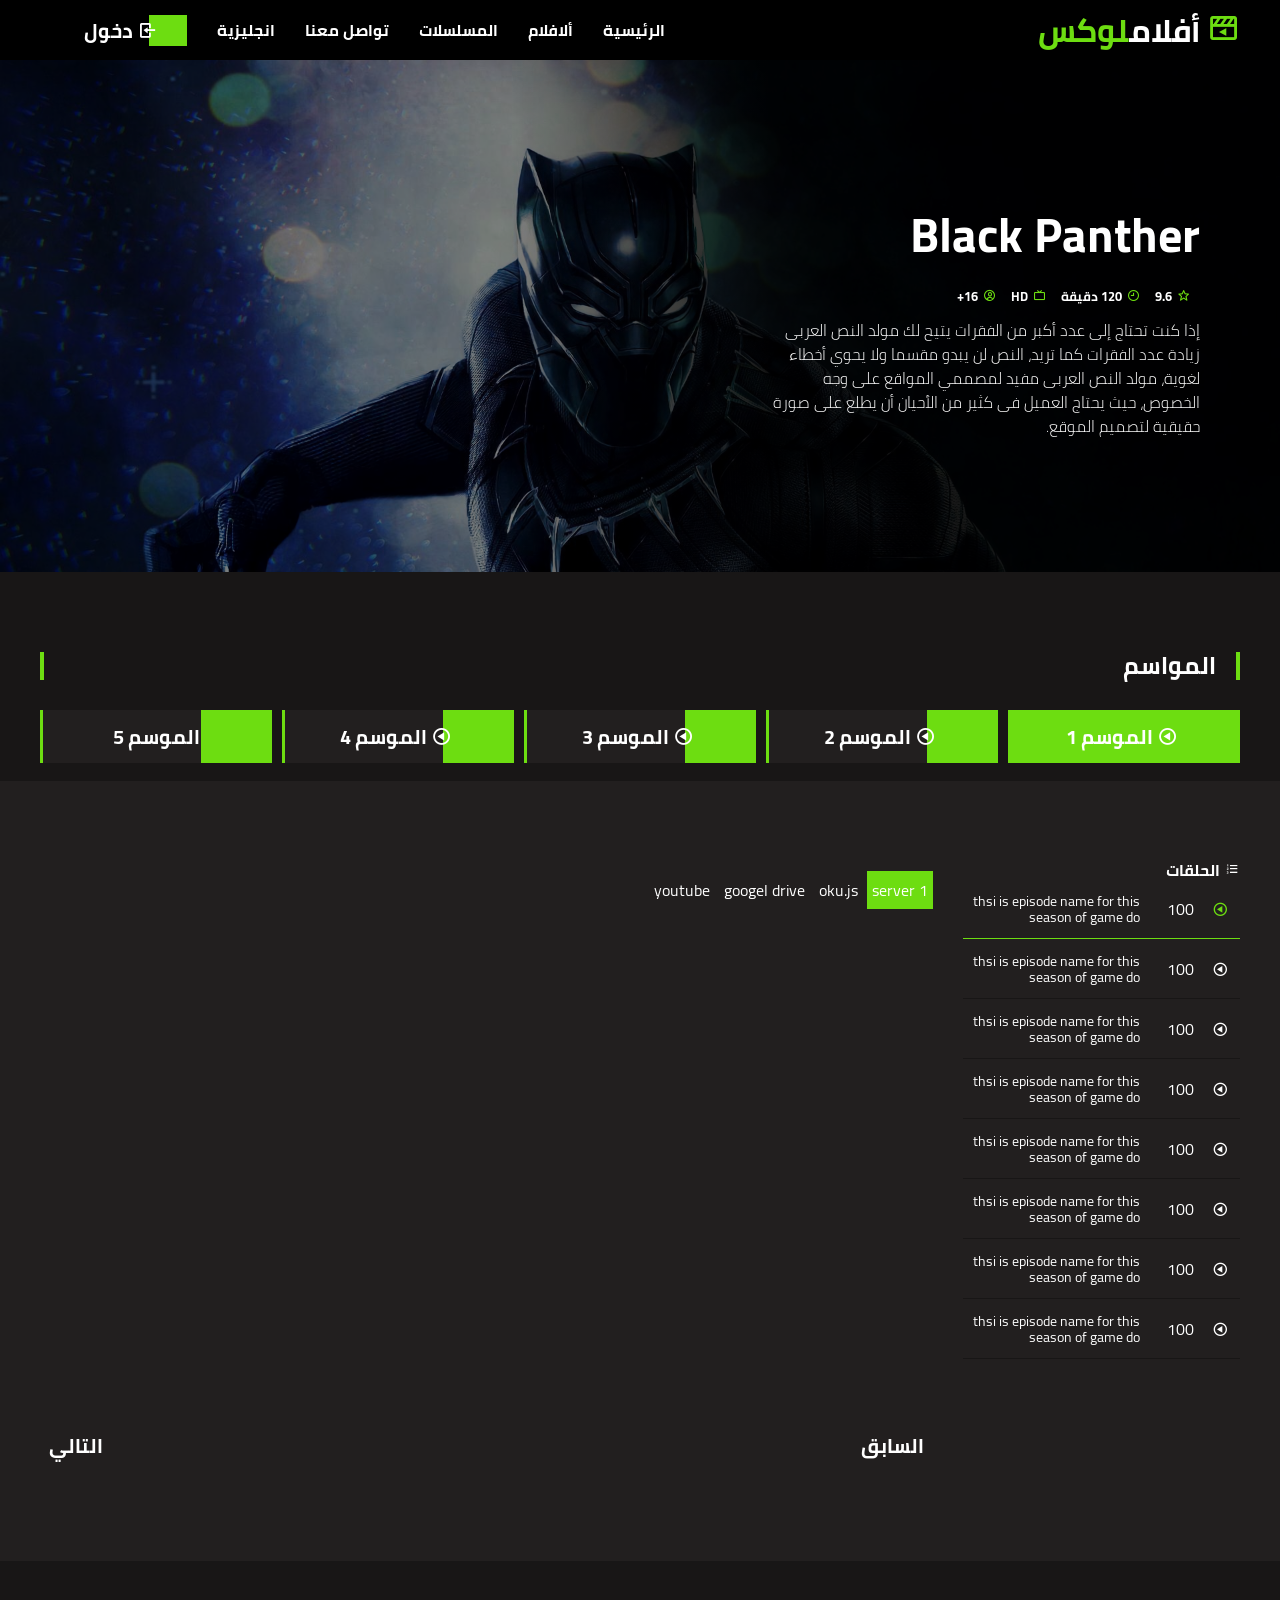
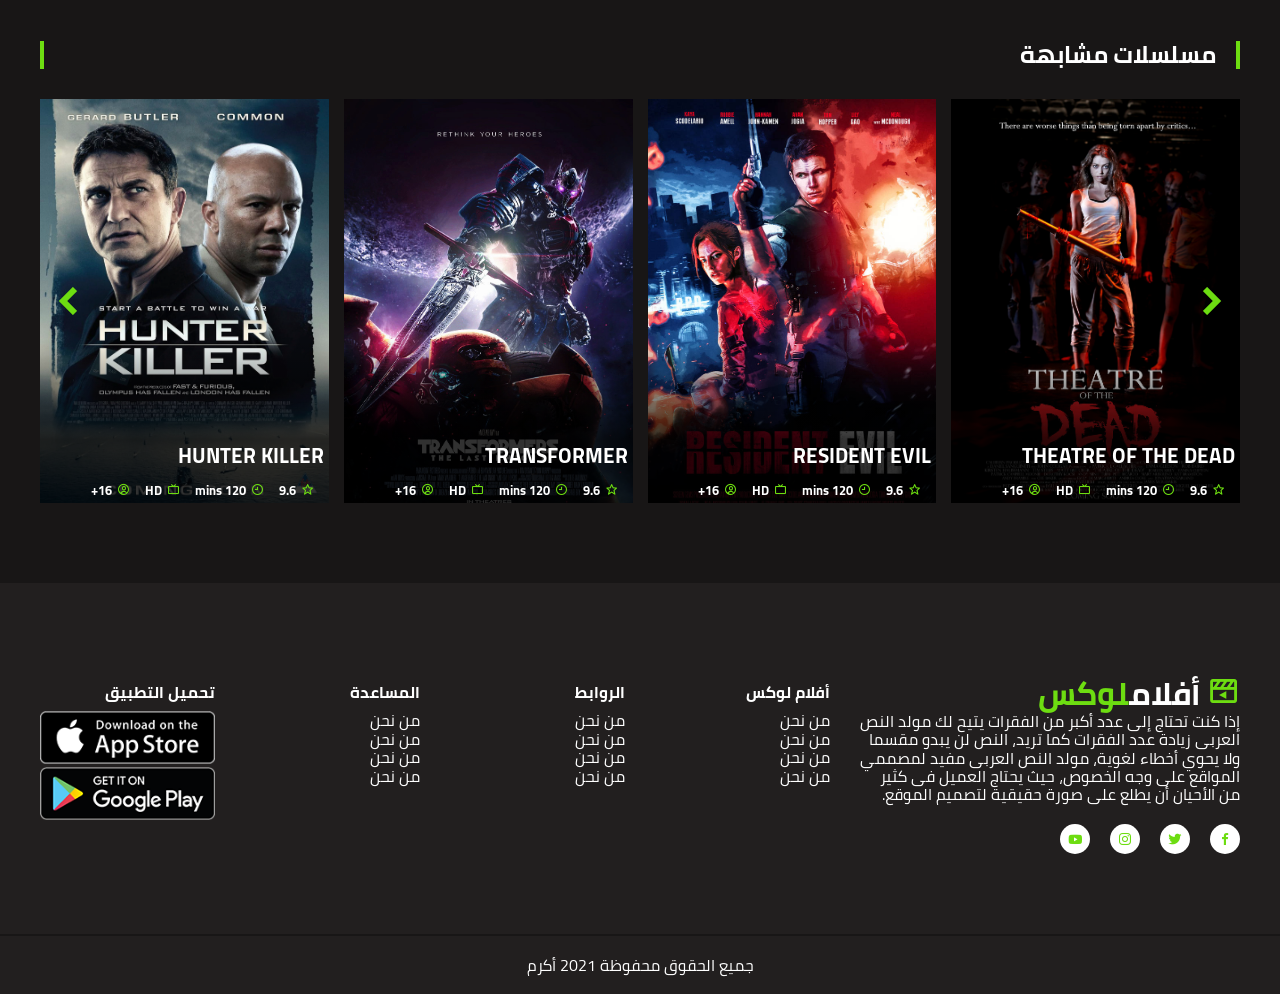
<file: moviesLox-main/rtl/movie.html>
<!DOCTYPE html>
<html lang="en">
<head>
    <meta charset="UTF-8">
    <meta http-equiv="X-UA-Compatible" content="IE=edge">
    <meta name="viewport" content="width=device-width, initial-scale=1.0">
    <title>MOVIESLOX</title>
    <!-- css include -->
        <!-- normalize  -->
        <link rel="stylesheet" href="../css/normalize.css">
        <!-- end normalize  -->
        <!-- fonts  -->
        <link rel="stylesheet" href="../css/fonts.css">
        <!-- end fonts  -->
        <link rel="stylesheet" href="../css/bootstrap-grid.min.css">
        <!-- box icons  -->
        <link href='https://unpkg.com/boxicons@2.0.7/css/boxicons.min.css' rel='stylesheet'>
        <!-- end box icons  -->
        <!-- owl carousel  -->
        <link rel="stylesheet" href="https://cdnjs.cloudflare.com/ajax/libs/OwlCarousel2/2.3.4/assets/owl.carousel.min.css"
         integrity="sha512-tS3S5qG0BlhnQROyJXvNjeEM4UpMXHrQfTGmbQ1gKmelCxlSEBUaxhRBj/EFTzpbP4RVSrpEikbmdJobCvhE3g=="
          crossorigin="anonymous" />
        <!-- end owl carousel  -->
        <!-- main  -->
        <link rel="stylesheet" href="../css/main.css">
        <!-- end main  -->
        <!-- rtl  -->
        <link rel="stylesheet" href="../css/rtl.css">
        <!-- end rtl  -->
    <!-- end css include  -->
  
</head>
<body>
    <!-- nav  -->
    <div class="nav-wrapper">
        <div class="container">
            <div class="nav">
                <!-- logo  -->
                <a href="#" class="logo">
                    <i class='bx bx-movie-play flip-rtl  bx-tada main-color'></i>
                    <span>أفلام</span><span class="main-color">لوكس</span>
                </a>
                <!-- end logo  -->
                <!-- menu  -->
                <ul class="nav-menu" id="nav-menu">
                    <li><a  class="c-n-item" href="#Home">الرئيسية</a></li>
                    <li>
                        <a class="c-n-item" href="#Genre">ألافلام</a>
                        <div class="c-n-i-dropDown">
                            <a href="#" class="list-group-item">اكشن</a>
                            <a href="#" class="list-group-item">اكشن</a>
                            <a href="#" class="list-group-item">اكشن</a>
                            <a href="#" class="list-group-item">اكشن</a>
                            <a href="#" class="list-group-item">اكشن</a>
                   
                        </div>
                    </li>
                    <li><a  class="c-n-item" href="#Movies">المسلسلات</a></li>
                    <li><a  class="c-n-item" href="#Series">تواصل معنا</a></li>
                    <li><a  class="c-n-item" href="../index.html">انجليزية</a></li>
                    <li>
                        <a  href="#Singin" class="btn btn-hover c-n-item">
                            <i class='bx bx-log-in flip-rtl' ></i>
                            <span>دخول</span>
                        </a>
                    </li>
                </ul>
                <!-- end menu  -->
                <!-- mobile menu toggle  -->
                <div class="hamburger-menu" id="hamburger-menu">
                    <div class="hamburger"></div>
                </div>
                <!-- end mobile menu toggle  -->
            </div>
        </div>
    </div>
    <!-- end nav  -->
    <!-- movie-slide  -->
    <div class="movie-slide">
        <!-- slide item  -->
        <div class="slide-item">
            <img src="../images/black-banner.png" alt="">
            <div class="overlay"></div>
            <div class="slide-item-content">
                <div class="item-content-wrapper">
                    <div class="item-content item-content-title ">black panther</div>
                    <div class="item-content-infos  ">
                        <div class="item-content-info  rating">
                            <i class="bx bx-star flip-rtl"></i>
                            <span>9.6</span>
                        </div>
                        <div class="item-content-info time">
                            <i class="bx bx-time flip-rtl"></i>
                            <span>120 دقيقة</span>
                        </div>
                        <div class="item-content-info resolution">
                            <i class='bx bx-tv flip-rtl'></i>
                            <span>hd</span>
                        </div>
                        <div class="item-content-info age-restriction">
                            <i class='bx bx-user-circle flip-rtl' ></i>
                            <span>16+</span>
                        </div>
                    </div>
                    <div class="item-content-description  ">
                        إذا كنت تحتاج إلى عدد أكبر من الفقرات يتيح لك مولد النص العربى زيادة عدد الفقرات كما تريد، 
                        النص لن يبدو مقسما ولا يحوي أخطاء لغوية، مولد النص العربى مفيد لمصممي المواقع على وجه الخصوص، 
                        حيث يحتاج العميل فى كثير من الأحيان أن يطلع على صورة حقيقية لتصميم الموقع.
                    </div>
                </div>
            </div>
        </div>
        <!-- end slide item  -->
    </div>
    <!-- end movie-slide -->
    <!-- seasons  slid  -->
        
    <div class="section">
        <div class="container">
            <div class="section-header">
                المواسم
            </div>
            <div id="seasons-slid" class="owl-carousel ">
                <a href="#" class="season-item btn btn-hover active">
                    <i class="bx bx-play-circle flip-rtl"></i>
                    <span>الموسم 1</span>
                </a>                
                <a href="#" class="season-item btn btn-hover">
                    <i class="bx bx-play-circle flip-rtl"></i>
                    <span>الموسم 2</span>
                </a>                
                <a href="#" class="season-item btn btn-hover">
                    <i class="bx bx-play-circle flip-rtl"></i>
                    <span>الموسم 3</span>
                </a>                
                <a href="#" class="season-item btn btn-hover">
                    <i class="bx bx-play-circle flip-rtl"></i>
                    <span>الموسم 4</span>
                </a>                
                <a href="#" class="season-item btn btn-hover">
                    <span>الموسم 5</span>
                </a>                
                <a href="#" class="season-item btn btn-hover">
                    <i class="bx bx-play-circle flip-rtl"></i>
                    <span>الموسم 6</span>
                </a>                
                <a href="#" class="season-item btn btn-hover">
                    <i class="bx bx-play-circle flip-rtl"></i>
                    <span>الموسم 7</span>
                </a>                
                <a href="#" class="season-item btn btn-hover">
                    <i class="bx bx-play-circle flip-rtl"></i>
                    <span>الموسم 8</span>
                </a>                
                <a href="#" class="season-item btn btn-hover">
                    <i class="bx bx-play-circle flip-rtl"></i>
                    <span>الموسم 9</span>
                </a>                
                <a href="#" class="season-item btn btn-hover">
                    <i class="bx bx-play-circle flip-rtl"></i>
                    <span>الموسم 10</span>
                </a>                
                <a href="#" class="season-item btn btn-hover">
                    <i class="bx bx-play-circle flip-rtl"></i>
                    <span>الموسم 11</span>
                </a>                
                <a href="#" class="season-item btn btn-hover">
                    <i class="bx bx-play-circle flip-rtl"></i>
                    <span>الموسم 12</span>
                </a>                
                <a href="#" class="season-item btn btn-hover">
                    <i class="bx bx-play-circle flip-rtl"></i>
                    <span>الموسم 13</span>

                </a>                
            </div>
        </div>
    </div>
    <!-- end  Seasons  slid   -->
    <!-- watch-section  -->
    <div class="watch-section section">
        <div class="container">
            <div class="row reverse-col-md">
                <!-- episodes  -->
                <div class=" col-lg-3">
                    <div class="episodes">
                        <div class="title">
                            <i class='bx bx-list-ol'></i>
                            <span>الحلقات</span>
                        </div>
                        <div class="episodes-list">
                            <ul>
                                <li>
                                    <a href="#" class="active">
                                       <div class="episode-name">thsi is episode name for this season of game do </div>
                                       <span class="episode-number">100</span>
                                       <span class="paly-icon">
                                            <i class="bx bx-play-circle flip-rtl"></i>
                                       </span>
                                    </a>
                                </li>
                                <li>
                                    <a href="#">
                                       <div class="episode-name">thsi is episode name for this season of game do </div>
                                       <span class="episode-number">100</span>
                                       <span class="paly-icon">
                                            <i class="bx bx-play-circle flip-rtl"></i>
                                       </span>
                                    </a>
                                </li>
                                <li>
                                    <a href="#">
                                       <div class="episode-name">thsi is episode name for this season of game do </div>
                                       <span class="episode-number">100</span>
                                       <span class="paly-icon">
                                            <i class="bx bx-play-circle flip-rtl"></i>
                                       </span>
                                    </a>
                                </li>
                                <li>
                                    <a href="#">
                                       <div class="episode-name">thsi is episode name for this season of game do </div>
                                       <span class="episode-number">100</span>
                                       <span class="paly-icon">
                                            <i class="bx bx-play-circle flip-rtl"></i>
                                       </span>
                                    </a>
                                </li>
                                <li>
                                    <a href="#">
                                       <div class="episode-name">thsi is episode name for this season of game do </div>
                                       <span class="episode-number">100</span>
                                       <span class="paly-icon">
                                            <i class="bx bx-play-circle flip-rtl"></i>
                                       </span>
                                    </a>
                                </li>
                                <li>
                                    <a href="#">
                                       <div class="episode-name">thsi is episode name for this season of game do </div>
                                       <span class="episode-number">100</span>
                                       <span class="paly-icon">
                                            <i class="bx bx-play-circle flip-rtl"></i>
                                       </span>
                                    </a>
                                </li>
                                <li>
                                    <a href="#">
                                       <div class="episode-name">thsi is episode name for this season of game do </div>
                                       <span class="episode-number">100</span>
                                       <span class="paly-icon">
                                            <i class="bx bx-play-circle flip-rtl"></i>
                                       </span>
                                    </a>
                                </li>
                                <li>
                                    <a href="#">
                                       <div class="episode-name">thsi is episode name for this season of game do </div>
                                       <span class="episode-number">100</span>
                                       <span class="paly-icon">
                                            <i class="bx bx-play-circle flip-rtl"></i>
                                       </span>
                                    </a>
                                </li>
                                <li>
                                    <a href="#">
                                       <div class="episode-name">thsi is episode name for this season of game do </div>
                                       <span class="episode-number">100</span>
                                       <span class="paly-icon">
                                            <i class="bx bx-play-circle flip-rtl"></i>
                                       </span>
                                    </a>
                                </li>
                                <li>
                                    <a href="#">
                                       <div class="episode-name">thsi is episode name for this season of game do </div>
                                       <span class="episode-number">100</span>
                                       <span class="paly-icon">
                                            <i class="bx bx-play-circle flip-rtl"></i>
                                       </span>
                                    </a>
                                </li>
                                <li>
                                    <a href="#">
                                       <div class="episode-name">thsi is episode name for this season of game do </div>
                                       <span class="episode-number">100</span>
                                       <span class="paly-icon">
                                            <i class="bx bx-play-circle flip-rtl"></i>
                                       </span>
                                    </a>
                                </li>
 
                            </ul>
                        </div>
                    </div>
                <!-- end episodes  -->
                </div>
                <div class=" col-lg-9">
                    <div class="row">
                        <div class="col-12">
                            <!-- servers  -->
                            <div class="embed-servers">
                                <div  data-link="https://movs4u.club/embed/6NuQSdhzZBFOV/" class="server-link active">
                                      server 1 
                                </div>
                                <div  data-link="https://ok.ru/videoembed/2228405865178" class="server-link">
                                    oku.js 
                                </div>
                                <div  data-link="https://uqload.com/embed-unfiybuk5ofu.html" class="server-link">
                                   googel drive 
                                </div>
                                <div   data-link="https://yastatic.net/yandex-video-player-iframe-api-bundles/1.0-5946/frame.html#post_message_config=true&amp;vsid=f1a37a417a16cc0271d9e56ad30221caad2807f2cb52xWEBx5946x1621367374&amp;from=dis" class="server-link">
                                    youtube 
                                </div>
                            </div>
                            <!-- end servers  -->
                        </div>
                    </div>
                    <div class="row">
                        <div class="col-12">
                            <!-- player  -->
                            <div id="embed-player" class="embed-player">
                                <iframe id="iframe-player" allowfullscreen="" src="https://movs4u.club/embed/6NuQSdhzZBFOV/"
                                class="iframe-player" width="100%" height="100%" frameborder="0"></iframe>
                            </div>
                            <!-- end player -->
                        </div>
                    </div>
                    <div class="row">
                        <div class="episodes-navigation">
                            <a href="#prev" class="btn">السابق</a>
                            <a href="#next" class="btn">التالي</a>
                        </div>
                    </div>
                </div>
            </div>

        </div>
    </div>
    <!-- end watch section  -->
    <!-- related movies section  -->
    <div class="section">
        <div class="container">
            <div class="section-header">
                مسلسلات مشابهة
            </div>
            <div class="movies-slid carousel-nav-center owl-carousel">
                <!-- movie item  -->
                <a href="#" class="movie-item">
                    <img src="../images/movies/theatre-dead.jpg" alt="">
                    <div class="movie-item-content">
                        <div class="movie-item-title">
                            theatre of the dead
                        </div>
                        <div class="item-content-infos ">
                            <div class="item-content-info  rating">
                                <i class="bx bx-star flip-rtl"></i>
                                <span>9.6</span>
                            </div>
                            <div class="item-content-info time">
                                <i class="bx bx-time flip-rtl"></i>
                                <span>120 mins</span>
                            </div>
                            <div class="item-content-info resolution">
                                <i class='bx bx-tv flip-rtl'></i>
                                <span>hd</span>
                            </div>
                            <div class="item-content-info age-restriction">
                                <i class='bx bx-user-circle flip-rtl'></i>
                                <span>16+</span>
                            </div>
                        </div>
                    </div>
                </a>
                <!-- end movie item  -->

                <!-- :::::::::::::::::::::: -->
                <!-- :::::::::::::::::::::::::: -->
                <!-- movie item  -->
                <a href="#" class="movie-item">
                    <img src="../images/movies/resident-evil.jpg" alt="">
                    <div class="movie-item-content">
                        <div class="movie-item-title">
                            resident evil
                        </div>
                        <div class="item-content-infos ">
                            <div class="item-content-info  rating">
                                <i class="bx bx-star flip-rtl"></i>
                                <span>9.6</span>
                            </div>
                            <div class="item-content-info time">
                                <i class="bx bx-time flip-rtl"></i>
                                <span>120 mins</span>
                            </div>
                            <div class="item-content-info resolution">
                                <i class='bx bx-tv flip-rtl'></i>
                                <span>hd</span>
                            </div>
                            <div class="item-content-info age-restriction">
                                <i class='bx bx-user-circle flip-rtl'></i>
                                <span>16+</span>
                            </div>
                        </div>
                    </div>
                </a>
                <!-- movie item  -->
                <a href="#" class="movie-item">
                    <img src="../images/movies/transformer.jpg" alt="">
                    <div class="movie-item-content">
                        <div class="movie-item-title">
                            transformer
                        </div>
                        <div class="item-content-infos ">
                            <div class="item-content-info  rating">
                                <i class="bx bx-star flip-rtl"></i>
                                <span>9.6</span>
                            </div>
                            <div class="item-content-info time">
                                <i class="bx bx-time flip-rtl"></i>
                                <span>120 mins</span>
                            </div>
                            <div class="item-content-info resolution">
                                <i class='bx bx-tv flip-rtl'></i>
                                <span>hd</span>
                            </div>
                            <div class="item-content-info age-restriction">
                                <i class='bx bx-user-circle flip-rtl'></i>
                                <span>16+</span>
                            </div>
                        </div>
                    </div>
                </a>
                <a href="#" class="movie-item">
                    <img src="../images/movies/hunter-killer.jpg" alt="">
                    <div class="movie-item-content">
                        <div class="movie-item-title">
                            hunter killer
                        </div>
                        <div class="item-content-infos ">
                            <div class="item-content-info  rating">
                                <i class="bx bx-star flip-rtl"></i>
                                <span>9.6</span>
                            </div>
                            <div class="item-content-info time">
                                <i class="bx bx-time flip-rtl"></i>
                                <span>120 mins</span>
                            </div>
                            <div class="item-content-info resolution">
                                <i class='bx bx-tv flip-rtl'></i>
                                <span>hd</span>
                            </div>
                            <div class="item-content-info age-restriction">
                                <i class='bx bx-user-circle flip-rtl'></i>
                                <span>16+</span>
                            </div>
                        </div>
                    </div>
                </a>
                <a href="#" class="movie-item">
                    <img src="../images/movies/love-roise.jpg" alt="">
                    <div class="movie-item-content">
                        <div class="movie-item-title">
                            love roise
                        </div>
                        <div class="item-content-infos ">
                            <div class="item-content-info  rating">
                                <i class="bx bx-star flip-rtl"></i>
                                <span>9.6</span>
                            </div>
                            <div class="item-content-info time">
                                <i class="bx bx-time flip-rtl"></i>
                                <span>120 mins</span>
                            </div>
                            <div class="item-content-info resolution">
                                <i class='bx bx-tv flip-rtl'></i>
                                <span>hd</span>
                            </div>
                            <div class="item-content-info age-restriction">
                                <i class='bx bx-user-circle flip-rtl'></i>
                                <span>16+</span>
                            </div>
                        </div>
                    </div>
                </a>
                <a href="#" class="movie-item">
                    <img src="../images/movies/insidious.jpg" alt="">
                    <div class="movie-item-content">
                        <div class="movie-item-title">
                            insidious
                        </div>
                        <div class="item-content-infos ">
                            <div class="item-content-info  rating">
                                <i class="bx bx-star flip-rtl"></i>
                                <span>9.6</span>
                            </div>
                            <div class="item-content-info time">
                                <i class="bx bx-time flip-rtl"></i>
                                <span>120 mins</span>
                            </div>
                            <div class="item-content-info resolution">
                                <i class='bx bx-tv flip-rtl'></i>
                                <span>hd</span>
                            </div>
                            <div class="item-content-info age-restriction">
                                <i class='bx bx-user-circle flip-rtl'></i>
                                <span>16+</span>
                            </div>
                        </div>
                    </div>
                </a>
                <a href="#" class="movie-item">
                    <img src="../images/movies/resident-evil.jpg" alt="">
                    <div class="movie-item-content">
                        <div class="movie-item-title">
                            resident evil
                        </div>
                        <div class="item-content-infos ">
                            <div class="item-content-info  rating">
                                <i class="bx bx-star flip-rtl"></i>
                                <span>9.6</span>
                            </div>
                            <div class="item-content-info time">
                                <i class="bx bx-time flip-rtl"></i>
                                <span>120 mins</span>
                            </div>
                            <div class="item-content-info resolution">
                                <i class='bx bx-tv flip-rtl'></i>
                                <span>hd</span>
                            </div>
                            <div class="item-content-info age-restriction">
                                <i class='bx bx-user-circle flip-rtl'></i>
                                <span>16+</span>
                            </div>
                        </div>
                    </div>
                </a>
                <!-- end movie item  -->
                <!-- :::::::::::::::::::::::::: -->
                <!-- :::::::::::::::::::::::::::: -->
            </div>
        </div>
    </div>
    <!-- end related movies section  -->
    
    <!-- footer section  -->
    <footer class="section">
        <div class="container">
            <div class="row">
                <div class="col-lg-4 col-md-6 col-sm-12">
                    <div class="content">
                        <!-- logo  -->
                        <a href="#" class="logo">
                            <i class='bx bx-movie-play flip-rtl  bx-tada main-color'></i>
                            <span>أفلام</span><span class="main-color">لوكس</span>
                        </a>
                        <!-- end logo  -->
                        <p>
                            إذا كنت تحتاج إلى عدد أكبر من الفقرات يتيح لك مولد النص العربى زيادة عدد الفقرات كما تريد، 
                            النص لن يبدو مقسما ولا يحوي أخطاء لغوية، مولد النص العربى مفيد لمصممي المواقع على وجه الخصوص، 
                            حيث يحتاج العميل فى كثير من الأحيان أن يطلع على صورة حقيقية لتصميم الموقع.
                        </p>
                        <div class="social-list">
                            <a href="#" class="social-item">
                                <i class="bx bxl-facebook "></i>
                            </a>
                            <a href="#" class="social-item">
                                <i class="bx bxl-twitter "></i>
                            </a>
                            <a href="#" class="social-item">
                                <i class="bx bxl-instagram "></i>
                            </a>
                            <a href="#" class="social-item">
                                <i class="bx bxl-youtube "></i>
                            </a>
                        </div>
                    </div>
                </div>
                <div class="col-lg-8 col-md-6 col-sm-12">
                    <div class="row">
                        <div class="col-lg-3 col-md-6 col-sm-12">
                            <div class="content">
                                <div class="wedget-title">أفلام لوكس</div>
                                <ul class="wedget-menu">
                                    <li><a href="#">من نحن</a></li>
                                    <li><a href="#">من نحن</a></li>
                                    <li><a href="#">من نحن</a></li>
                                    <li><a href="#">من نحن</a></li>
                                </ul>
                            </div>
                        </div>
                        <div class="col-lg-3 col-md-6 col-sm-12">
                            <div class="content">
                                <div class="wedget-title">الروابط</div>
                                <ul class="wedget-menu">
                                    <li><a href="#">من نحن</a></li>
                                    <li><a href="#">من نحن</a></li>
                                    <li><a href="#">من نحن</a></li>
                                    <li><a href="#">من نحن</a></li>
                                </ul>
                            </div>
                        </div>
                        <div class="col-lg-3 col-md-6 col-sm-12">
                            <div class="content">
                                <div class="wedget-title">المساعدة</div>
                                <ul class="wedget-menu">
                                    <li><a href="#">من نحن</a></li>
                                    <li><a href="#">من نحن</a></li>
                                    <li><a href="#">من نحن</a></li>
                                    <li><a href="#">من نحن</a></li>
                                </ul>
                            </div>
                        </div>
                        <div class="col-lg-3 col-md-6 col-sm-12">
                            <div class="content">
                                <div class="wedget-title">تحميل التطبيق</div>
                                <ul class="wedget-menu">
                                    <li><a href="#"><img src="../images/app-store.png" alt=""></a></li>
                                    <li><a href="#"><img src="../images/google-play.png" alt=""></a></li>
                                </ul>
                            </div>
                        </div>
                    </div>
                </div>

            </div>
        </div>

    </footer>
    <!-- end footer section  -->
    <!-- copyright section  -->
    <div class="copyright">
        جميع الحقوق محفوظة 2021 <a href="https://github.com/1akram" target="_blank" >أكرم</a>
    </div>
    <!-- end copyright section  -->
 




 








    <!-- js include  -->
        <!-- jquery  -->
        <script src="../js/jQuery/jquery-3.6.0.min.js"></script>
        <!-- end jquery  -->
        <!-- owl carousel  -->
        <script src="https://cdnjs.cloudflare.com/ajax/libs/OwlCarousel2/2.3.4/owl.carousel.min.js"
         integrity="sha512-bPs7Ae6pVvhOSiIcyUClR7/q2OAsRiovw4vAkX+zJbw3ShAeeqezq50RIIcIURq7Oa20rW2n2q+fyXBNcU9lrw=="
         crossorigin="anonymous"></script>
        <!-- end owl carousel  -->
        <!-- main  -->
        <script src="../js/main.js"></script>
        <!-- end main  -->
        <!-- rtl  -->
        <script src="../js/rtl.js"></script>
        <!-- end rtl  -->
    <!-- end js include  -->
</body>
</html>
</file>
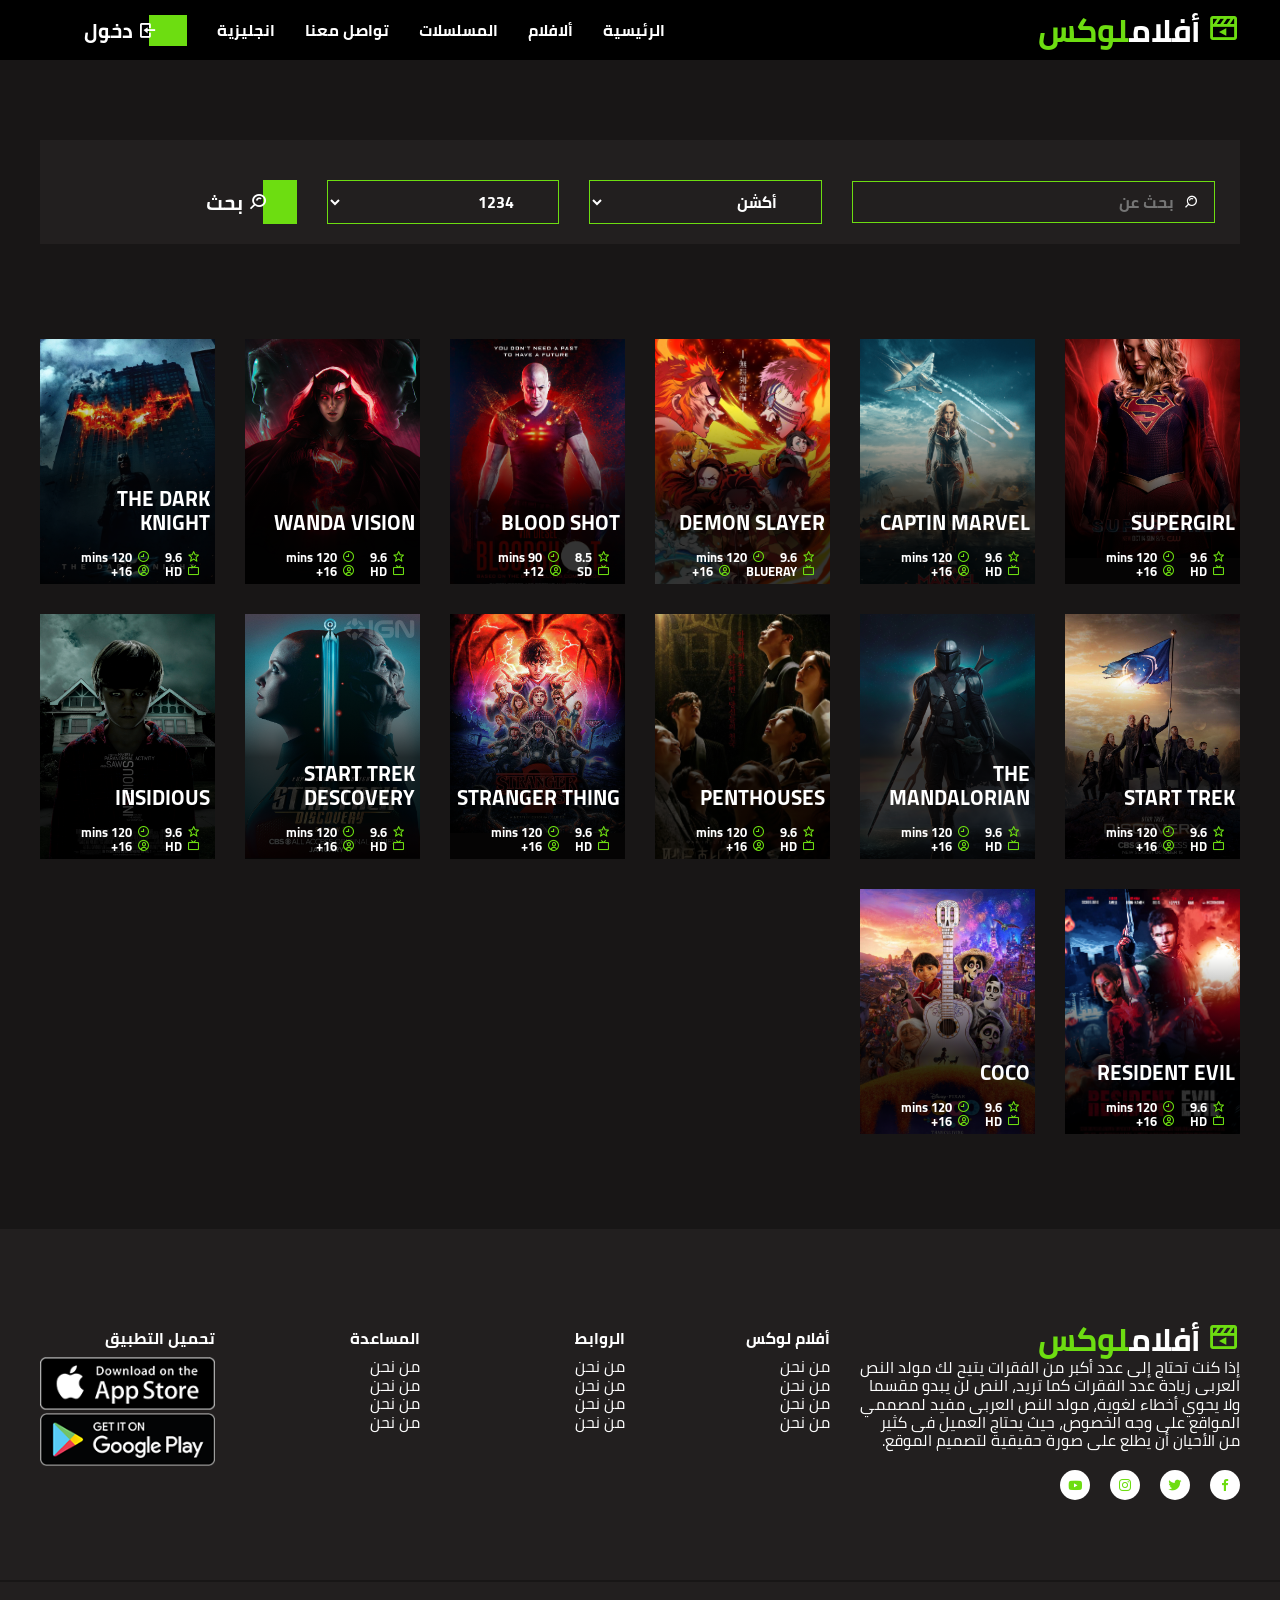
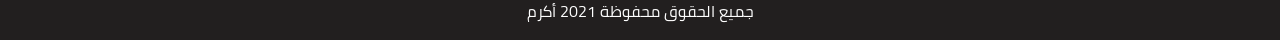
<file: moviesLox-main/rtl/searchMovies.html>
<!DOCTYPE html>
<html lang="ar">
<head>
    <meta charset="UTF-8">
    <meta http-equiv="X-UA-Compatible" content="IE=edge">
    <meta name="viewport" content="width=device-width, initial-scale=1.0">
    <title>MOVIESLOX</title>
    <!-- css include -->
        <!-- normalize  -->
        <link rel="stylesheet" href="../css/normalize.css">
        <!-- end normalize  -->
        <!-- fonts  -->
        <link rel="stylesheet" href="../css/fonts.css">
        <!-- end fonts  -->
        <link rel="stylesheet" href="../css/bootstrap-grid.min.css">
        <!-- box icons  -->
        <link href='https://unpkg.com/boxicons@2.0.7/css/boxicons.min.css' rel='stylesheet'>
        <!-- end box icons  -->
        <!-- owl carousel  -->
        <link rel="stylesheet" href="https://cdnjs.cloudflare.com/ajax/libs/OwlCarousel2/2.3.4/assets/owl.carousel.min.css"
         integrity="sha512-tS3S5qG0BlhnQROyJXvNjeEM4UpMXHrQfTGmbQ1gKmelCxlSEBUaxhRBj/EFTzpbP4RVSrpEikbmdJobCvhE3g=="
          crossorigin="anonymous" />
        <!-- end owl carousel  -->
        <!-- main  -->
        <link rel="stylesheet" href="../css/main.css">
        <!-- end main  -->
        <!-- rtl  -->
        <link rel="stylesheet" href="../css/rtl.css">
        <!-- end rtl  -->
    <!-- end css include  -->
  
</head>
<body>
    <!-- nav  -->
    <div class="nav-wrapper">
        <div class="container">
            <div class="nav">
                <!-- logo  -->
                <a href="#" class="logo">
                    <i class='bx bx-movie-play flip-rtl  bx-tada main-color'></i>
                    <span>أفلام</span><span class="main-color">لوكس</span>
                </a>
                <!-- end logo  -->
                <!-- menu  -->
                <ul class="nav-menu" id="nav-menu">
                    <li><a  class="c-n-item" href="#Home">الرئيسية</a></li>
                    <li>
                        <a class="c-n-item" href="#Genre">ألافلام</a>
                        <div class="c-n-i-dropDown">
                            <a href="#" class="list-group-item">اكشن</a>
                            <a href="#" class="list-group-item">اكشن</a>
                            <a href="#" class="list-group-item">اكشن</a>
                            <a href="#" class="list-group-item">اكشن</a>
                            <a href="#" class="list-group-item">اكشن</a>
                   
                        </div>
                    </li>
                    <li><a  class="c-n-item" href="#Movies">المسلسلات</a></li>
                    <li><a  class="c-n-item" href="#Series">تواصل معنا</a></li>
                    <li><a  class="c-n-item" href="../index.html">انجليزية</a></li>
                    <li>
                        <a  href="#Singin" class="btn btn-hover c-n-item">
                            <i class='bx bx-log-in flip-rtl' ></i>
                            <span>دخول</span>
                        </a>
                    </li>
                </ul>
                <!-- end menu  -->
                <!-- mobile menu toggle  -->
                <div class="hamburger-menu" id="hamburger-menu">
                    <div class="hamburger"></div>
                </div>
                <!-- end mobile menu toggle  -->
            </div>
        </div>
    </div>
    <!-- end nav  -->
    <!-- search bar section  -->
    <div class="section">
        <div class="container">
            <div class="search-bar">
                <form action="#" id="search-form"></form>
                <div class="col-sm-12 col-md-4">
                    <div class="search-field">
                        <i class='bx bx-search-alt'></i>
                        <input type="text" name="text" placeholder="بحث عن"  form="search-form">
                    </div>
                </div>
                <div class="col-sm-12 col-md-8">
                    <div class="row">
                        <div class="col-xs-12 col-sm-4">
                            <div class="type-field">
                                <select name="type" form="search-form"  >
                                    <option value="A">أكشن</option>
                                    <option value="A">خيال علمي</option>
                                    <option value="A">دراما</option>
                                    <option value="A">كوميدي</option>
                                    <option value="A">جريمة</option>
                                </select>
                            </div>
                        </div>
                        <div class="col-xs-12 col-sm-4">
                            <div class="year-field">
                                <select name="year"  form="search-form" >
                                    <option value="A">1234</option>
                                    <option value="A">3232</option>
                                    <option value="A">1999</option>
                                    <option value="A">2012</option>
                                    <option value="A">2143</option>
                                </select>
                            </div>
                        </div>
                        <div class="col-xs-12 col-sm-4">
                            <div class="submit-field btn btn-hover">
                                <i class='bx bx-search-alt flip-rtl'></i>
                                <input type="submit"   form="search-form" value="بحث">
                            </div>
                        </div>
                    </div>
                </div>
            </div>
        </div>
    </div>
    <!-- end search bar section -->
    <!-- search result section  -->
    <div class="section">
        <div class="container">
            <div class="row movies-search-result">

                <!-- movie item  -->
                <div class="col-6 col-xl-2 col-md-3 col-sm-6">
                    <div class="movie-item">
                        <a href="movie.html">
                            <img src="../images/series/supergirl.jpg" alt="">
                            <div class="movie-item-content">
                                <div class="movie-item-title">
                                    supergirl
                                </div>
                                <div class="item-content-infos ">
                                    <div class="item-content-info  rating">
                                        <i class="bx bx-star flip-rtl"></i>
                                        <span>9.6</span>
                                    </div>
                                    <div class="item-content-info time">
                                        <i class="bx bx-time flip-rtl"></i>
                                        <span>120 mins</span>
                                    </div>
                                    <div class="item-content-info resolution">
                                        <i class='bx bx-tv flip-rtl'></i>
                                        <span>hd</span>
                                    </div>
                                    <div class="item-content-info age-restriction">
                                        <i class='bx bx-user-circle flip-rtl'></i>
                                        <span>16+</span>
                                    </div>
                                </div>
                    
                            </div>
                        </a>
                    </div>
                </div>
                <!-- end movie item  -->
                <!-- movie item  -->
                <div class="col-6 col-xl-2 col-md-3 col-sm-6">
                    <div class="movie-item">
                        <a href="movie.html">
                            <img src="../images/movies/captain-marvel.png" alt="">
                            <div class="movie-item-content">
                                <div class="movie-item-title">
                                    captin marvel
                                </div>
                                <div class="item-content-infos ">
                                    <div class="item-content-info  rating">
                                        <i class="bx bx-star flip-rtl"></i>
                                        <span>9.6</span>
                                    </div>
                                    <div class="item-content-info time">
                                        <i class="bx bx-time flip-rtl"></i>
                                        <span>120 mins</span>
                                    </div>
                                    <div class="item-content-info resolution">
                                        <i class='bx bx-tv flip-rtl'></i>
                                        <span>hd</span>
                                    </div>
                                    <div class="item-content-info age-restriction">
                                        <i class='bx bx-user-circle flip-rtl'></i>
                                        <span>16+</span>
                                    </div>
                                </div>
                            </div>
                        </a>
                    </div>
                </div>
                <!-- end movie item  -->
                <!-- movie item  -->
                <div class="col-6 col-xl-2 col-md-3 col-sm-6">
                    <div class="movie-item">
                        <a href="movie.html">
                            <img src="../images/cartoons/demon-slayer.jpg" alt="">
                            <div class="movie-item-content">
                                <div class="movie-item-title">
                                    demon slayer
                                </div>
                                <div class="item-content-infos ">
                                    <div class="item-content-info  rating">
                                        <i class="bx bx-star flip-rtl"></i>
                                        <span>9.6</span>
                                    </div>
                                    <div class="item-content-info time">
                                        <i class="bx bx-time flip-rtl"></i>
                                        <span>120 mins</span>
                                    </div>
                                    <div class="item-content-info resolution">
                                        <i class='bx bx-tv flip-rtl'></i>
                                        <span>blueray</span>
                                    </div>
                                    <div class="item-content-info age-restriction">
                                        <i class='bx bx-user-circle flip-rtl'></i>
                                        <span>16+</span>
                                    </div>
                                </div>
        
                            </div>
                        </a>
                    </div>
                </div>
                <!-- end movie item  -->
                <!-- movie item  -->
                <div class="col-6 col-xl-2 col-md-3 col-sm-6">
                    <div class="movie-item">
                        <a href="movie.html">
                            <img src="../images/movies/blood-shot.jpg" alt="">
                            <div class="movie-item-content">
                                <div class="movie-item-title">
                                    blood shot
                                </div>
                                <div class="item-content-infos ">
                                    <div class="item-content-info  rating">
                                        <i class="bx bx-star flip-rtl"></i>
                                        <span>8.5</span>
                                    </div>
                                    <div class="item-content-info time">
                                        <i class="bx bx-time flip-rtl"></i>
                                        <span>90 mins</span>
                                    </div>
                                    <div class="item-content-info resolution">
                                        <i class='bx bx-tv flip-rtl'></i>
                                        <span>sd</span>
                                    </div>
                                    <div class="item-content-info age-restriction">
                                        <i class='bx bx-user-circle flip-rtl'></i>
                                        <span>12+</span>
                                    </div>
                                </div>
        
                            </div>
                        </a>
                    </div>
                </div>
                <!-- end movie item  -->
                <!-- movie item  -->
                <div class="col-6 col-xl-2 col-md-3 col-sm-6">
                    <div class="movie-item">
                        <a href="movie.html">
                            <img src="../images/series/wanda.png" alt="">
                            <div class="movie-item-content">
                                <div class="movie-item-title">
                                    wanda vision
                                </div>
                                <div class="item-content-infos ">
                                    <div class="item-content-info  rating">
                                        <i class="bx bx-star flip-rtl"></i>
                                        <span>9.6</span>
                                    </div>
                                    <div class="item-content-info time">
                                        <i class="bx bx-time flip-rtl"></i>
                                        <span>120 mins</span>
                                    </div>
                                    <div class="item-content-info resolution">
                                        <i class='bx bx-tv flip-rtl'></i>
                                        <span>hd</span>
                                    </div>
                                    <div class="item-content-info age-restriction">
                                        <i class='bx bx-user-circle flip-rtl'></i>
                                        <span>16+</span>
                                    </div>
                                </div>
        
                            </div>
                        </a>
                    </div>
                </div>
                <!-- end movie item  -->
                <!-- movie item  -->
                <div class="col-6 col-xl-2 col-md-3 col-sm-6">
                    <div class="movie-item">
                        <a href="movie.html">
                            <img src="../images/movies/bat-man.jpg" alt="">
                            <div class="movie-item-content">
                                <div class="movie-item-title">
                                    the dark knight
                                </div>
                                <div class="item-content-infos ">
                                    <div class="item-content-info  rating">
                                        <i class="bx bx-star flip-rtl"></i>
                                        <span>9.6</span>
                                    </div>
                                    <div class="item-content-info time">
                                        <i class="bx bx-time flip-rtl"></i>
                                        <span>120 mins</span>
                                    </div>
                                    <div class="item-content-info resolution">
                                        <i class='bx bx-tv flip-rtl'></i>
                                        <span>hd</span>
                                    </div>
                                    <div class="item-content-info age-restriction">
                                        <i class='bx bx-user-circle flip-rtl'></i>
                                        <span>16+</span>
                                    </div>
                                </div>
        
                            </div>
                        </a>
                    </div>
                </div>
                <!-- end movie item  -->
                <!-- movie item  -->
                <div class="col-6 col-xl-2 col-md-3 col-sm-6">
                    <div class="movie-item">
                        <a href="movie.html">
                            <img src="../images/series/start-trek.jpeg" alt="">
                            <div class="movie-item-content">
                                <div class="movie-item-title">
                                    start trek
                                </div>
                                <div class="item-content-infos ">
                                    <div class="item-content-info  rating">
                                        <i class="bx bx-star flip-rtl"></i>
                                        <span>9.6</span>
                                    </div>
                                    <div class="item-content-info time">
                                        <i class="bx bx-time flip-rtl"></i>
                                        <span>120 mins</span>
                                    </div>
                                    <div class="item-content-info resolution">
                                        <i class='bx bx-tv flip-rtl'></i>
                                        <span>hd</span>
                                    </div>
                                    <div class="item-content-info age-restriction">
                                        <i class='bx bx-user-circle flip-rtl'></i>
                                        <span>16+</span>
                                    </div>
                                </div>
        
                            </div>
                        </a>
                    </div>
                </div>
                <!-- end movie item  -->
                <!-- movie item  -->
                <div class="col-6 col-xl-2 col-md-3 col-sm-6">
                    <div class="movie-item">
                        <a href="movie.html">
                            <img src="../images/series/mandalorian.jpg" alt="">
                            <div class="movie-item-content">
                                <div class="movie-item-title">
                                    the mandalorian
                                </div>
                                <div class="item-content-infos ">
                                    <div class="item-content-info  rating">
                                        <i class="bx bx-star flip-rtl"></i>
                                        <span>9.6</span>
                                    </div>
                                    <div class="item-content-info time">
                                        <i class="bx bx-time flip-rtl"></i>
                                        <span>120 mins</span>
                                    </div>
                                    <div class="item-content-info resolution">
                                        <i class='bx bx-tv flip-rtl'></i>
                                        <span>hd</span>
                                    </div>
                                    <div class="item-content-info age-restriction">
                                        <i class='bx bx-user-circle flip-rtl'></i>
                                        <span>16+</span>
                                    </div>
                                </div>
                            </div>
                        </a>
                    </div>
                </div>
                <!-- end movie item  -->
                <!-- movie item  -->
                <div class="col-6 col-xl-2 col-md-3 col-sm-6">
                    <div class="movie-item">
                        <a href="movie.html">
                            <img src="../images/series/penthouses.jpg" alt="">
                            <div class="movie-item-content">
                                <div class="movie-item-title">
                                    penthouses
                                </div>
                                <div class="item-content-infos ">
                                    <div class="item-content-info  rating">
                                        <i class="bx bx-star flip-rtl"></i>
                                        <span>9.6</span>
                                    </div>
                                    <div class="item-content-info time">
                                        <i class="bx bx-time flip-rtl"></i>
                                        <span>120 mins</span>
                                    </div>
                                    <div class="item-content-info resolution">
                                        <i class='bx bx-tv flip-rtl'></i>
                                        <span>hd</span>
                                    </div>
                                    <div class="item-content-info age-restriction">
                                        <i class='bx bx-user-circle flip-rtl'></i>
                                        <span>16+</span>
                                    </div>
                                </div>
                            </div>
                        </a>
                    </div>
                </div>
                <!-- end movie item  -->
                <!-- movie item  -->
                <div class="col-6 col-xl-2 col-md-3 col-sm-6">
                    <div class="movie-item">
                        <a href="movie.html">
                            <img src="../images/series/stranger-thing.jpg" alt="">
                            <div class="movie-item-content">
                                <div class="movie-item-title">
                                    stranger thing
                                </div>
                                <div class="item-content-infos ">
                                    <div class="item-content-info  rating">
                                        <i class="bx bx-star flip-rtl"></i>
                                        <span>9.6</span>
                                    </div>
                                    <div class="item-content-info time">
                                        <i class="bx bx-time flip-rtl"></i>
                                        <span>120 mins</span>
                                    </div>
                                    <div class="item-content-info resolution">
                                        <i class='bx bx-tv flip-rtl'></i>
                                        <span>hd</span>
                                    </div>
                                    <div class="item-content-info age-restriction">
                                        <i class='bx bx-user-circle flip-rtl'></i>
                                        <span>16+</span>
                                    </div>
                                </div>
                            </div>
                        </a>
                    </div>
                </div>
                <!-- end movie item  -->
                <!-- movie item  -->
                <div class="col-6 col-xl-2 col-md-3 col-sm-6">
                    <div class="movie-item">
                        <a href="movie.html">
                            <img src="../images/series/star-trek.jpg" alt="">
                            <div class="movie-item-content">
                                <div class="movie-item-title">
                                    start trek descovery
                                </div>
                                <div class="item-content-infos ">
                                    <div class="item-content-info  rating">
                                        <i class="bx bx-star flip-rtl"></i>
                                        <span>9.6</span>
                                    </div>
                                    <div class="item-content-info time">
                                        <i class="bx bx-time flip-rtl"></i>
                                        <span>120 mins</span>
                                    </div>
                                    <div class="item-content-info resolution">
                                        <i class='bx bx-tv flip-rtl'></i>
                                        <span>hd</span>
                                    </div>
                                    <div class="item-content-info age-restriction">
                                        <i class='bx bx-user-circle flip-rtl'></i>
                                        <span>16+</span>
                                    </div>
                                </div>
                            </div>
                        </a>
                    </div>
                </div>
                <!-- end movie item  -->
                <!-- movie item  -->
                <div class="col-6 col-xl-2 col-md-3 col-sm-6">
                    <div class="movie-item">
                        <a href="movie.html">
                            <img src="../images/movies/insidious.jpg" alt="">
                            <div class="movie-item-content">
                                <div class="movie-item-title">
                                    insidious
                                </div>
                                <div class="item-content-infos ">
                                    <div class="item-content-info  rating">
                                        <i class="bx bx-star flip-rtl"></i>
                                        <span>9.6</span>
                                    </div>
                                    <div class="item-content-info time">
                                        <i class="bx bx-time flip-rtl"></i>
                                        <span>120 mins</span>
                                    </div>
                                    <div class="item-content-info resolution">
                                        <i class='bx bx-tv flip-rtl'></i>
                                        <span>hd</span>
                                    </div>
                                    <div class="item-content-info age-restriction">
                                        <i class='bx bx-user-circle flip-rtl'></i>
                                        <span>16+</span>
                                    </div>
                                </div>
                            </div>
                        </a>
                    </div>
                </div>
                <!-- end movie item  -->
                <!-- movie item  -->
                <div class="col-6 col-xl-2 col-md-3 col-sm-6">
                    <div class="movie-item">
                        <a href="movie.html">
                            <img src="../images/movies/resident-evil.jpg" alt="">
                            <div class="movie-item-content">
                                <div class="movie-item-title">
                                    resident evil
                                </div>
                                <div class="item-content-infos ">
                                    <div class="item-content-info  rating">
                                        <i class="bx bx-star flip-rtl"></i>
                                        <span>9.6</span>
                                    </div>
                                    <div class="item-content-info time">
                                        <i class="bx bx-time flip-rtl"></i>
                                        <span>120 mins</span>
                                    </div>
                                    <div class="item-content-info resolution">
                                        <i class='bx bx-tv flip-rtl'></i>
                                        <span>hd</span>
                                    </div>
                                    <div class="item-content-info age-restriction">
                                        <i class='bx bx-user-circle flip-rtl'></i>
                                        <span>16+</span>
                                    </div>
                                </div>
                            </div>
                        </a>
                    </div>
                </div>
                <!-- end movie item  -->
                <!-- movie item  -->
                <div class="col-6 col-xl-2 col-md-3 col-sm-6">
                    <div class="movie-item">
                        <a href="movie.html">
                            <img src="../images/cartoons/coco.jpg" alt="">
                            <div class="movie-item-content">
                                <div class="movie-item-title">
                                    coco
                                </div>
                                <div class="item-content-infos ">
                                    <div class="item-content-info  rating">
                                        <i class="bx bx-star flip-rtl"></i>
                                        <span>9.6</span>
                                    </div>
                                    <div class="item-content-info time">
                                        <i class="bx bx-time flip-rtl"></i>
                                        <span>120 mins</span>
                                    </div>
                                    <div class="item-content-info resolution">
                                        <i class='bx bx-tv flip-rtl'></i>
                                        <span>hd</span>
                                    </div>
                                    <div class="item-content-info age-restriction">
                                        <i class='bx bx-user-circle flip-rtl'></i>
                                        <span>16+</span>
                                    </div>
                                </div>
                            </div>
                        </a>
                    </div>
                </div>
                <!-- end movie item  -->
            </div>
        </div>
    </div>
    <!-- end search result section -->
    <!-- footer section  -->
    <footer class="section">
        <div class="container">
            <div class="row">
                <div class="col-lg-4 col-md-6 col-sm-12">
                    <div class="content">
                        <!-- logo  -->
                        <a href="#" class="logo">
                            <i class='bx bx-movie-play flip-rtl  bx-tada main-color'></i>
                            <span>أفلام</span><span class="main-color">لوكس</span>
                        </a>
                        <!-- end logo  -->
                        <p>
                            إذا كنت تحتاج إلى عدد أكبر من الفقرات يتيح لك مولد النص العربى زيادة عدد الفقرات كما تريد، 
                            النص لن يبدو مقسما ولا يحوي أخطاء لغوية، مولد النص العربى مفيد لمصممي المواقع على وجه الخصوص، 
                            حيث يحتاج العميل فى كثير من الأحيان أن يطلع على صورة حقيقية لتصميم الموقع.
                        </p>
                        <div class="social-list">
                            <a href="#" class="social-item">
                                <i class="bx bxl-facebook "></i>
                            </a>
                            <a href="#" class="social-item">
                                <i class="bx bxl-twitter "></i>
                            </a>
                            <a href="#" class="social-item">
                                <i class="bx bxl-instagram "></i>
                            </a>
                            <a href="#" class="social-item">
                                <i class="bx bxl-youtube "></i>
                            </a>
                        </div>
                    </div>
                </div>
                <div class="col-lg-8 col-md-6 col-sm-12">
                    <div class="row">
                        <div class="col-lg-3 col-md-6 col-sm-12">
                            <div class="content">
                                <div class="wedget-title">أفلام لوكس</div>
                                <ul class="wedget-menu">
                                    <li><a href="#">من نحن</a></li>
                                    <li><a href="#">من نحن</a></li>
                                    <li><a href="#">من نحن</a></li>
                                    <li><a href="#">من نحن</a></li>
                                </ul>
                            </div>
                        </div>
                        <div class="col-lg-3 col-md-6 col-sm-12">
                            <div class="content">
                                <div class="wedget-title">الروابط</div>
                                <ul class="wedget-menu">
                                    <li><a href="#">من نحن</a></li>
                                    <li><a href="#">من نحن</a></li>
                                    <li><a href="#">من نحن</a></li>
                                    <li><a href="#">من نحن</a></li>
                                </ul>
                            </div>
                        </div>
                        <div class="col-lg-3 col-md-6 col-sm-12">
                            <div class="content">
                                <div class="wedget-title">المساعدة</div>
                                <ul class="wedget-menu">
                                    <li><a href="#">من نحن</a></li>
                                    <li><a href="#">من نحن</a></li>
                                    <li><a href="#">من نحن</a></li>
                                    <li><a href="#">من نحن</a></li>
                                </ul>
                            </div>
                        </div>
                        <div class="col-lg-3 col-md-6 col-sm-12">
                            <div class="content">
                                <div class="wedget-title">تحميل التطبيق</div>
                                <ul class="wedget-menu">
                                    <li><a href="#"><img src="../images/app-store.png" alt=""></a></li>
                                    <li><a href="#"><img src="../images/google-play.png" alt=""></a></li>
                                </ul>
                            </div>
                        </div>
                    </div>
                </div>

            </div>
        </div>

    </footer>
    <!-- end footer section  -->
    <!-- copyright section  -->
    <div class="copyright">
        جميع الحقوق محفوظة 2021 <a href="https://github.com/1akram" target="_blank" >أكرم</a>
    </div>
    <!-- end copyright section  -->
 


 








    <!-- js include  -->
        <!-- jquery  -->
        <script src="../js/jQuery/jquery-3.6.0.min.js"></script>
        <!-- end jquery  -->
        <!-- owl carousel  -->
        <script src="https://cdnjs.cloudflare.com/ajax/libs/OwlCarousel2/2.3.4/owl.carousel.min.js"
         integrity="sha512-bPs7Ae6pVvhOSiIcyUClR7/q2OAsRiovw4vAkX+zJbw3ShAeeqezq50RIIcIURq7Oa20rW2n2q+fyXBNcU9lrw=="
         crossorigin="anonymous"></script>
        <!-- end owl carousel  -->
        <!-- main  -->
        <script src="../js/main.js"></script>
        <!-- end main  -->
        <!-- rtl  -->
        <script src="../js/rtl.js"></script>
        <!-- end rtl  -->
    <!-- end js include  -->
</body>
</html>
</file>
<file: moviesLox-main/css/fonts.css>
@font-face {
    font-family: "cairo";
    src: url("../fonts/Cairo/Cairo-Regular.ttf");
    font-weight: 400;
}
@font-face {
    font-family: "cairo";
    src: url("../fonts/Cairo/Cairo-Light.ttf");
    font-weight: 300;
}
@font-face {
    font-family: "cairo";
    src: url("../fonts/Cairo/Cairo-Bold.ttf");
    font-weight: 700;
}
</file>
<file: moviesLox-main/css/main.css>
:root{
    --main-color:#6ddd11;
    --body-bg:#181616;
    --box-bg:#221f1f;
    --text-color:#fff;
    --nav-wrapper-bg-color:#000;
    --btn-color:#fff;

    --space-top:30px;
    --hamburger-menu-size:30px;
    --nav-height:60px;
}
*{
    padding: 0;
    margin: 0;
    box-sizing: border-box;
}
html{
    font-size: 20px;
}
body{
    font-family: "cairo",sans-serif;
    background-color: var(--body-bg);
    color: var(--text-color);
    padding-top: var(--nav-height);
}
a{
    text-decoration: none;
}
img{
    max-width:100%;
}
.main-color{
    color:var(--main-color);
}
.container{
    max-width: 1920px;
    padding: 0 40px;
    margin: auto;
}
.overlay{
    position:absolute;
    top: 0;
    right: 0;
    bottom: 0;
    left: 0;
    background-color: rgb(0, 0, 0,0.5);
}
.nav-wrapper{
    position:fixed;
    top:0;
    left: 0;
    width: 100%;
    z-index: 99;
    background-color: var(--nav-wrapper-bg-color);

}
.nav{
    display: flex;
    align-content: center;
    justify-content: space-between;
    color: var(--text-color);
    height:var(--nav-height);
    text-transform: capitalize ;
}
.nav a{
    color:var(--text-color);
   
}
.logo{
    font-size: 2rem;
    font-weight: bold;
    margin: auto 0;
}
.nav-menu{
    display: flex;
    align-items: center;
    list-style-type: none;
    padding:0 20px;
}
.nav-menu li~li{
    margin-left: 30px;
}
.nav-menu a{
    text-transform: uppercase;
    font-weight: bold;
}
.nav-menu a:hover{
    color: var(--main-color);
}


.c-n-i-dropDown{
    overflow-y: auto;
    background-color: var(--box-bg);
    position: absolute;
    visibility: hidden;
    opacity: 0;
    transform: translateY(100px);
    transition: 0.5s linear;
    border-top: 4px solid var(--main-color);
    border-bottom: .5px solid rgba(0, 0, 0, 0.200);
    max-height: 320px;
    min-width: 200px;
    
}

.c-n-i-dropDown::before{
    top: 0;
    left: 10%; 
    border: solid #fff0;
    content: ""; 
    height: 0px;
    width: 0px;
    position: absolute;
    pointer-events: none;
    border-bottom-color: var(--main-color);
    border-width: 8px;
    transform: rotate(180deg);

}
.c-n-item:hover + .c-n-i-dropDown,.c-n-i-dropDown:hover{
    visibility: visible;
    opacity: 1;
    transform: translateY(20px);
}
.list-group-item{
    position: relative;
    display: block;
    padding: .75rem 1.25rem;
    margin-bottom: -1px;
    border: 1px solid rgba(0,0,0,.125);
}

.nav-menu a.btn:hover,a.logo:hover,a{
    color:unset;
}
.btn{
    color:var(--btn-color);
    padding: .25rem 1.5rem;
    text-transform: uppercase;
    font-size:1.25rem;
    font-weight: bold;
    display: inline-flex;
    position: relative;
    align-items: center;
}
.btn span,.btn i{
    z-index: 1;
}
.btn i{
    margin:auto 5px;
}
.btn-hover::before{
    content: "";
    position: absolute;
    top: 0;
    left:0;
    z-index: 1;
    width: 30%;
    height: 100%;
    background-color: var(--main-color);
    transition: .3s ease-in-out;
}
.btn-hover:hover::before,.btn.active::before{
    width: 100%;
}
.hamburger-menu{
    display:none;
    height: var(--hamburger-menu-size);
    width: var(--hamburger-menu-size);
    cursor: pointer;
    z-index: 100;
    position: relative;
    align-items: center;
    margin: auto 0;

}
.hamburger{
    position: relative;
}
.hamburger,
.hamburger::before,
.hamburger::after{
    width: var(--hamburger-menu-size);
    height: 3px;
    background-color: var(--text-color);
    border-radius: .5rem;
    transition: .25s;
}
.hamburger::before,
.hamburger::after{
    content: "";
    position:absolute;
    transition: 0.5s;
}
.hamburger::before{
    top: -10px;
}
.hamburger::after{
    bottom: -10px;
}
.hamburger-menu.active .hamburger::before{
    transform-origin: top left;
    transform:rotate(45deg);
    left: 6px;

}
.hamburger-menu.active .hamburger::after{
    transform-origin: bottom left;
    transform:rotate(-45deg);
    left: 6px;
    
}
.hamburger-menu.active .hamburger{
    background-color: transparent; 
}

.slide-item{
    padding-top: 40%;
    position: relative;
    overflow: hidden;
}
.slide-item img{
    width: 100%;
    position:absolute;
    top:0;
    left: 0;
    
}
.slide-item-content{
    position:absolute;
    top:0;
    left: 0;
    width: 100%;
    height: 100%;
    color: var(--text-color);
    display: flex;
}
.item-content-wrapper{
    padding-left: 5rem;
    width: 40%;
    background-color: rgb(0, 0, 0,0.8);
    display: flex;
    justify-content: center;
    flex-direction: column;
    position: relative;
}
.item-content-wrapper::before{
    content: "";
    position: absolute;
    top: 0;
    left: 100%;
    width: 50%;
    height: 100%;
    background:linear-gradient(to right,rgba(0,0,0,0.8),rgba(0,0,0,0));
}
.item-content-title{
    text-transform: capitalize;
    font-size: 3rem;
    line-height: 5rem;
    font-weight: bold;
}
.item-content-infos{
    display: flex;
    align-items: center;
    flex-wrap: wrap;
     
}
.item-content-info{
    margin: auto 5px;
    display: flex;
    align-items: center;
    font-size: 0.8rem;
    font-weight: 700;
}
.item-content-info i{
    color: var(--main-color);
    margin: 0 5px;
}
.item-content-info.resolution{
    text-transform: uppercase;
}
.item-content-description{
    font-weight: 300;
    line-height: 1.5rem;
}
.item-content-infos,.item-content-description,.item-action{
    margin-top: calc(var(--space-top) / 2)  ;
}
.carousel-nav-center{
    position: relative;
}
 
.carousel-nav-center .owl-nav button{
    position:absolute;
    top: 50%;
    transform: translateY(-50%);
}
.carousel-nav-center .owl-nav .owl-prev{
    position:absolute;
    left: 5px;
}
.carousel-nav-center .owl-nav .owl-next{
    position:absolute;
    right: 5px;
}
.carousel-nav-center .owl-nav button i{
    font-size: 3rem;
    color:var(--main-color);
}
.top-down{
    visibility: hidden;
    opacity: 0;
    transform: translateY(-50px);
    transition: 0.5s ease-in-out;
}
.delay-2{
    transition-delay: 0.2s;
}
.delay-4{
    transition-delay: 0.4s;
}
.delay-6{
    transition-delay: 0.6s;
}
.delay-8{
    transition-delay: 0.8s;
}

.owl-item.active .top-down{
    visibility: visible;
    opacity: 1;
    transform: translateY(0);
}
.movie-item{
    display: block;
    position: relative;
    overflow: hidden;
    padding-top: 140%;
    cursor: pointer;
}
.movie-item img,.movie-item-content{
    position:absolute;
    left: 0;
    width: 100%;
}
.movie-item img{
    top:0;
    transition: transform 0.3s linear;
}
.movie-item img:hover{
    transform: scale(1.2);
}
.movie-item-content {
    bottom: 0;
    padding: 5px;
    background-color: rgb(0, 0, 0,0.8);
}
.movie-item-content::before{
   content:"";
   position: absolute; 
   bottom: 100%;
   left: 0;
   width: 100%;
   height: 100px;
   background:linear-gradient(to top,rgba(0,0,0,0.8),rgba(0,0,0,0));
}
.movie-item-title{
    font-weight: 700;
    text-transform: uppercase;
    color:var(--text-color);
    font-size: 1.3rem ;
}

.section{
    padding-top: 80px;

}
.section-header{
    margin-bottom: 30px;
    padding-left: 20px;
    padding-right: 20px;
    text-transform: uppercase;
    font-size: 1.5rem;
    font-weight: 700;
    border-left: 4px solid var(--main-color);
    border-right: 4px solid var(--main-color);
    display: flex;
    align-items: center;
    flex-wrap: wrap;
}
.section-header a{
    margin-left: auto;
    transition: 0.3s linear;
}
.section-header a:hover,footer a:hover{
   color: var(--main-color); 
}
footer a.logo{
    margin-top: -0.5rem;
    display: block;
}


footer.section{
    margin-top: 80px;
    padding-bottom: 80px;
    position: relative;
    background-color: var(--box-bg);
}
.social-list{
    display: flex;
    align-items: center;
    margin-top: 20px;

}
.social-item{
    --size:30px;
    width: var(--size);
    height: var(--size);
    display:grid;
    place-items: center;
    border-radius: 50%;
    background-color: var(--text-color);
    color: var(--main-color);
     
}
.social-item:hover{
    background-color: var(--main-color);
    color: var(--text-color);
}
.social-item ~ .social-item{
  margin-left: 20px;
}

footer .content{
    margin-top: 20px;
}

.wedget-title{
    font-weight: bold;
    margin-bottom: 10px;
    text-transform: uppercase;
}
.wedget-menu{
    list-style-type: none;
}
.wedget-menu a{
    display: inline-block;
    transition: transform 0.2s ease-in-out;
}
.wedget-menu a:hover{
    transform: translateX(5px);
}
.copyright{
    padding: 20px;
    border-top: 2px solid var(--body-bg);
    background-color: var(--box-bg);
    text-align: center;
    text-transform: uppercase;
}
.copyright a:hover{
    color: var(--main-color);
}



.season-item{
    padding: 15px 0;
    width: 100%;
    text-align: center;
    justify-content: center;
    border-right: 3px solid var(--main-color);
    border-left: 3px solid var(--main-color);
    background-color: var(--box-bg);
 }


.watch-section{
    padding-bottom: 80px;
    background-color:  var(--box-bg);
    background-image: url(https://video.okanime.online/wp-content/themes/Original-v1/images/background-1.png);
    background-position: center center;
    background-repeat: no-repeat;
    background-size: cover;
    overflow: visible;
}
 .episodes .title {
     font-weight: bold;
     text-transform: uppercase;
 }
.episodes-list{
    height: 480px;
    overflow-x: auto;
    margin-bottom: 20px;
}
.episodes-list ul li a{
    position: relative;
    display: block;
    height: 60px;
    overflow: hidden;
    border-bottom: 1px solid var(--body-bg);
    transition: 0.3s linear;
}
.episodes-list ul li a:hover,
.episodes-list ul li a.active{
    border-bottom: 1px solid var(--main-color);
}
.episodes-list ul li a:hover .paly-icon,
.episodes-list ul li a.active .paly-icon{
    color: var(--main-color);
}
.episode-name{
    padding: 8px 0px 8px 100px;
    min-height: 60px;
    display: flex;
    align-items: center;
}

.episodes-list .episode-name{
    width: 100%;
    font-size: 14px;
}

.episodes-list .episode-number,.episodes-list .paly-icon{
    position: absolute;
    width: 40px;
    top:30px;
    transform: translateY(-50%);
    display:inline-flex;
    justify-content: center;

}
.episodes-list .episode-number{
    left: 40px;
}
.embed-servers{
    margin: 10px auto;
}
.server-link{
    padding: 10px 5px;
    display: inline-block;
    cursor: pointer;

}
.server-link.active,.server-link:hover{
    background-color: var(--main-color);
}
.embed-player{
    position: relative;
    padding-bottom: 55%;

}
.embed-player iframe{
    position: absolute;
    top:0;
    left: 0;
}
.embed-player .iframe-player{
    width: 100%;
    height: 100%;
}
.navigation{
    width: 100%;
}
.episodes-navigation{
    width: 100%;
    margin:20px auto;
    display:flex;
    align-items: center;

}
.episodes-navigation a:hover{
    color: var(--main-color);
}
   
.episodes-navigation a:last-child{
 margin-left: auto;
}



.movies-search-result > div{
    padding: 15px;
}

.search-bar{
   background-color: var(--box-bg);
   display: flex;
   flex-wrap: wrap;
   justify-content: center;
   align-items: center;
   padding: 20px 10px;
}
.search-bar input,
.search-bar select{
    width: 100%;
    height: 100%;
    color: var(--text-color);
    background-color: transparent;
    border:0.5px solid var(--main-color);
    display: inline-block;
    padding: 5px 40px;
    font-weight: bold;
    text-transform: uppercase;
}
.search-bar .col-xs-12.col-sm-4,
.search-bar .search-field{
    margin-top: 20px;
}
.search-bar input:hover,
.search-bar select:hover{
    cursor: pointer;
}
.search-bar .search-field i{

    position: absolute;
    top: 50%;
    left: 20px; 
    margin: auto 5px;
    transform: translate(-50%,-50%);
}
.search-bar .search-field{
    height: 100%;
    position: relative;
}




.search-bar .submit-field{
    height: 100%;

}
.submit-field input{
    z-index: 1;
    border: none;
    padding: unset;
} 
 
 


/* responsive  */
@media screen and (max-width:1280px) {
    html{
        font-size: 16px;
    }
   
}
@media screen and (max-width:1000px) {
    html{
        font-size: 12px;
    }
   
}
@media screen and ( max-width: 991px){
    .episodes-list .episode-name{
        font-size: 18px;
    }
    .reverse-col-md{
        flex-flow: column-reverse;
    }
    .episodes .title{
        font-size: 20px;
    }
    .episodes  {
        margin-top: 30px;
    }
}

@media screen and (max-width:850px) {
  
   
    .hamburger-menu {
        display: grid;
    }
    .nav-menu{
        position:absolute;
        top:100%;
        left: -120%;
        flex-direction: column;
        background-color: var(--nav-wrapper-bg-color);
        width: 80%;
        overflow-y: auto;
        height: calc(100vh - var(--nav-height));
        padding: 20px;
        transition: 0.5s ease-in-out;
    }
    .nav-menu li{
        margin: 10px 30px;
        text-align: center;
    }
    .c-n-i-dropDown::before {
        display:none;
    }
    .c-n-i-dropDown {
        background-color: unset;
        position: relative;
        visibility: unset;
        opacity: unset;
        transform: unset;
        transition: unset;
        max-height: unset;
        min-width: unset;
        margin-top: 10px;
    }
    .c-n-item:hover + .c-n-i-dropDown,.c-n-i-dropDown:hover{
        transform: unset;
    }
    .nav-menu.active{
        left: 0;
        
    }
    
    .item-content-wrapper{
        width: 100%;
        height: 100%;
        padding-bottom:20px;
        padding-right:5rem ;
        background-color: rgb(0, 0, 0,0.2);

    }
}

@media screen and (max-width:720px) {
  
    .slide-item{
        padding-top: unset;
    }
    .slide-item-content{
        position: relative;
    }
    .slide-item-content img{
        height: 100%;
    }
    .item-content-title{
        font-size: 2.5rem;
    }
 
}

@media screen and (max-width:361px) {
    :root{
        --nav-height: 80px;
    }
    .nav{
        flex-flow: column;
    }
    .hamburger-menu,.logo{
        margin: auto;
    }
    
    .nav-menu{
        width: 100%;
    }
    .item-content-title{
        font-size: 2rem;
    }
 
    .episodes-list .episode-name{
        font-size: unset;
    }
    
}
/* end responsive  */
</file>
<file: moviesLox-main/css/rtl.css>
html{
    direction: rtl;
    
}
 
.nav-menu li~li{
    margin-right: 30px;
    margin-left: 0px;
}
.c-n-i-dropDown::before{
    left: unset;
    right: 10%;
}
.btn-hover::before{
    left:unset;
    right: 0;
}
.hamburger-menu.active .hamburger::before{
    transform-origin: top right;
    transform:rotate(-45deg);
    right: 6px;

}
.hamburger-menu.active .hamburger::after{
    transform-origin: bottom right;
    transform:rotate(45deg);
    right: 6px;
    
}
.item-content-wrapper {
    padding-right: 5rem;
    padding-left: unset;
}
.item-content-wrapper::before {
    right: 100%;
    background: linear-gradient(to left,rgba(0,0,0,0.8),rgba(0,0,0,0));
}

.flip-rtl{
    transform: scaleX(-1) !important;
 }
.section-header a{
margin-right: auto;
margin-left: unset;
}
.social-item ~ .social-item{
    margin-left: unset;
    margin-right: 20px;
}
.wedget-menu a:hover {
    transform: translateX(-5px);
}

.episode-name {
 
    padding-right: 100px;
    padding-left: unset;
 
}
.episodes-list .episode-number {
    left: unset;
    right:40px;
}
.episodes-navigation a:last-child {
    margin-left: unset;
    margin-right: auto;
}
.search-bar .search-field i {
    left: unset;
    right:20px;
    margin: auto 5px;
    transform: translate(50%,-50%) scaleX(-1);
}
@media screen and (max-width:850px) {
    .nav-menu{
        right: -120%;
    }
    .nav-menu li{
        margin: 10px 30px !important;
    }
    .nav-menu.active{
        right: 0;
        
    }
   
}
</file>
